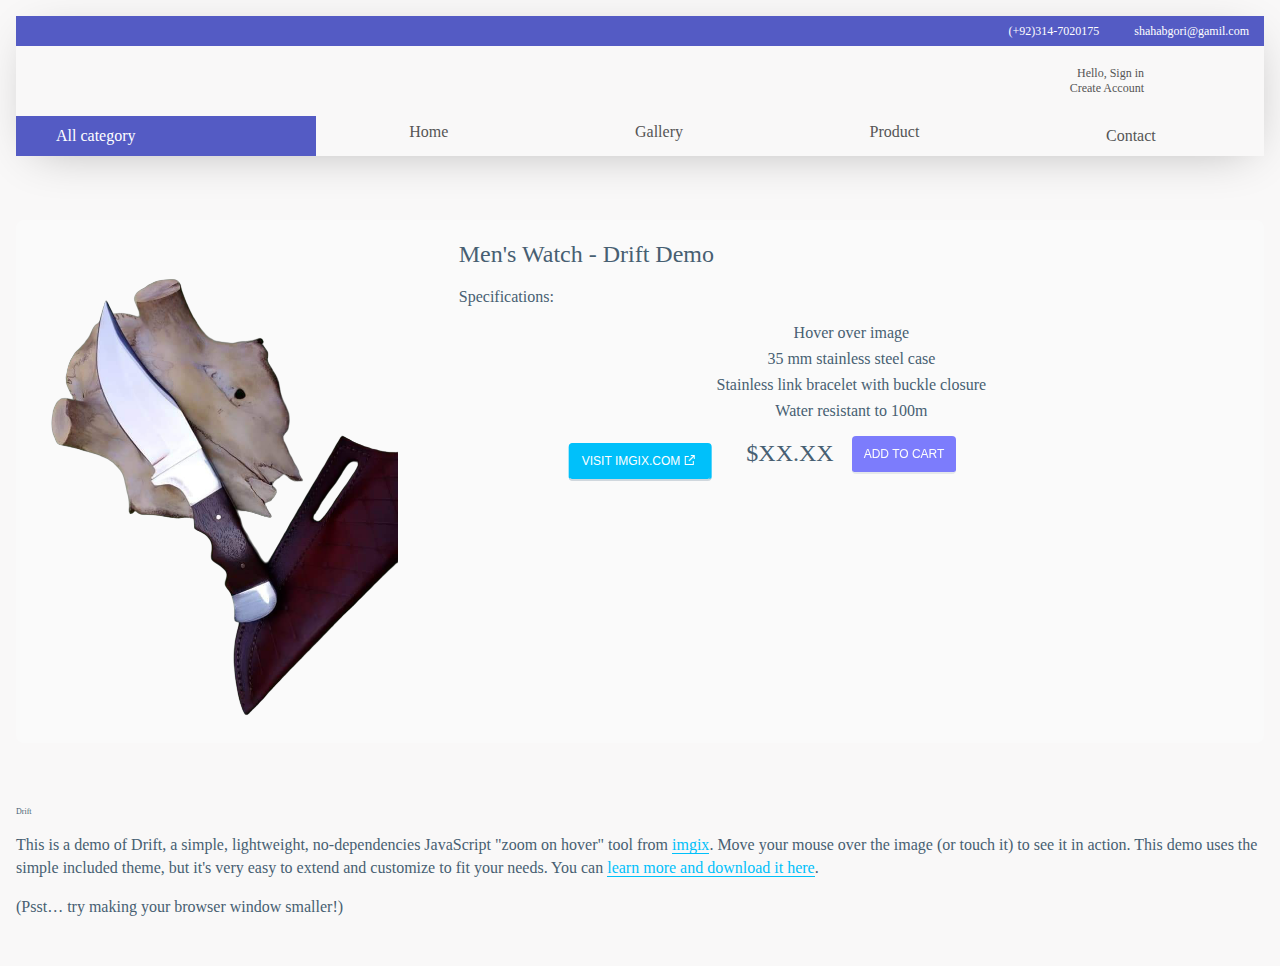
<file: Add to cart 4.html>
<!DOCTYPE html>
<html lang="en" >
<head>
  <meta charset="UTF-8">
  <title>CodePen - Drift: Zoom on Hover Demo</title>
  <link rel="stylesheet" href="Add style.css">
  <meta name="viewport" content="width=device-width, initial-scale=1, maximum-scale=1">
<meta http-equiv="Accept-CH" content="DPR, Width, Viewport-Width"><link rel='stylesheet' href='https://s3-us-west-2.amazonaws.com/s.cdpn.io/164071/drift-basic.css'><link rel="stylesheet" href="./style.css">

</head>
<body>




    <header>
        <!-- contact content -->
        <div class="header-content-top">
          <div class="content">
            <span><i class="fas fa-phone-square-alt"></i> (+92)314-7020175</span>
            <span><i class="fas fa-envelope-square"></i>shahabgori@gamil.com</span>
          </div>
        </div>
        <!-- / contact content -->
        <div class="container">
          <!-- logo -->
          <strong class="logo"><i class="fas fa-heart"></i></strong>
          <!-- open nav mobile -->
          <nav class="nav-content">
            <!-- nav -->
            <ul class="nav-content-list">
              <li class="nav-content-item account-login">
                <label class="open-menu-login-account" for="open-menu-login-account">
      
                  <input class="input-menu" id="open-menu-login-account" type="checkbox" name="menu" />
      
                  <i class="fas fa-user-circle"></i><span class="login-text">Hello, Sign in <strong>Create
                      Account</strong></span> <span class="item-arrow"></span>
      
                  <!-- submenu -->
                  
            </li>
            <li class="nav-content-item"><a class="nav-content-link" href="https://www.cupcom.com.br/"><i
                  class="fas fa-heart"></i></a></li>
            <li class="nav-content-item"><a class="nav-content-link" href="https://www.cupcom.com.br/"><i
                  class="fas fa-shopping-cart"></i></a></li>
            <!-- call to action -->
            </ul>
          </nav>
        </div>
        <!-- nav navigation commerce -->
        <div class="nav-container">
          <nav class="all-category-nav">
            <label class="open-menu-all" for="open-menu-all">
              <input class="input-menu-all" id="open-menu-all" type="checkbox" name="menu-open" />
              <span class="all-navigator"><i class="fas fa-bars"></i> <span>All category</span> <i
                  class="fas fa-angle-down"></i>
                <i class="fas fa-angle-up"></i>
              </span>
      
              <ul class="all-category-list">
                <li class="all-category-list-item"><a href="#"
                    class="all-category-list-link">Home<i class="fas fa-angle-right"></i></a>
           
                </li>
                <li class="all-category-list-item"><a href="Gallery.html"
                    class="all-category-list-link">Gallery <i class="fas fa-angle-right"></i></a></li>
                <li class="all-category-list-item"><a href="product.html"
                    class="all-category-list-link">Products<i class="fas fa-angle-right"></i></a></li>
                <li class="all-category-list-item"><a href="contact.html"
                    class="all-category-list-link">Contact<i class="fas fa-angle-right"></i></a></li>
      
      
              </ul>
            </label>
      
          </nav>
          <nav class="featured-category">
            <ul class="nav-row">
              <li class="nav-row-list"><a href="index.html" class="nav-row-list-link">Home</a></li>
              <li class="nav-row-list"><a href="Gallery.html" class="nav-row-list-link">Gallery</a></li>
              <li class="nav-row-list"><a href="product.html" class="nav-row-list-link">Product</a></li>
              <li class="nav-row-list"><a href="contact.html" class="nav-row-list-link">Contact</a></li>
              
            </ul>
          </nav>
        </div>
      </header>
<!-- partial:index.partial.html -->
<section class="content">
  <article class="demo-area">
  <img class="demo-trigger" src="box/PhotoRoom-20220510_071451.png">
  <div class="detail">
   <section>
      <h3>Men's Watch - Drift Demo</h3>
      <p>Specifications:</p>
      <ul>
        <li>Hover over image</li>
        <li>35 mm stainless steel case</li>
        <li>Stainless link bracelet with buckle closure</li>
        <li>Water resistant to 100m</li>
      </ul>
      <h4>$XX.XX <button style="background-color: blue; "><a style="color: white;" href="Whatsapp.html">Add to Cart</button></a></h4>
    </section>
  </div>
  </article>
</section>
<section class="content">
  <article>
     <h1>Drift</h1>
    <p>This is a demo of Drift, a simple, lightweight, no-dependencies JavaScript "zoom on hover" tool from <a href="https://imgix.com">imgix</a>. Move your mouse over the image (or touch it) to see it in action. This demo uses the simple included theme, but it's very easy to extend and customize to fit your needs. You can <a href="https://github.com/imgix/drift">learn more and download it here</a>.</p>
          <p class="responsive-hint">(Psst…&nbsp;try making your browser window smaller!)</p>
     <div class="button-group">
       <a href="https://github.com/imgix/luminous" class="button" target="_blank">View on github</a>
       <a href="https://imgix.com" target="_blank" class="button">Visit imgix.com</a>
    </div>
  </article>





 
<!-- partial -->
  <script src='https://s3-us-west-2.amazonaws.com/s.cdpn.io/164071/Drift.min.js'></script><script  src="./script.js"></script>

</body>
</html>
</file>
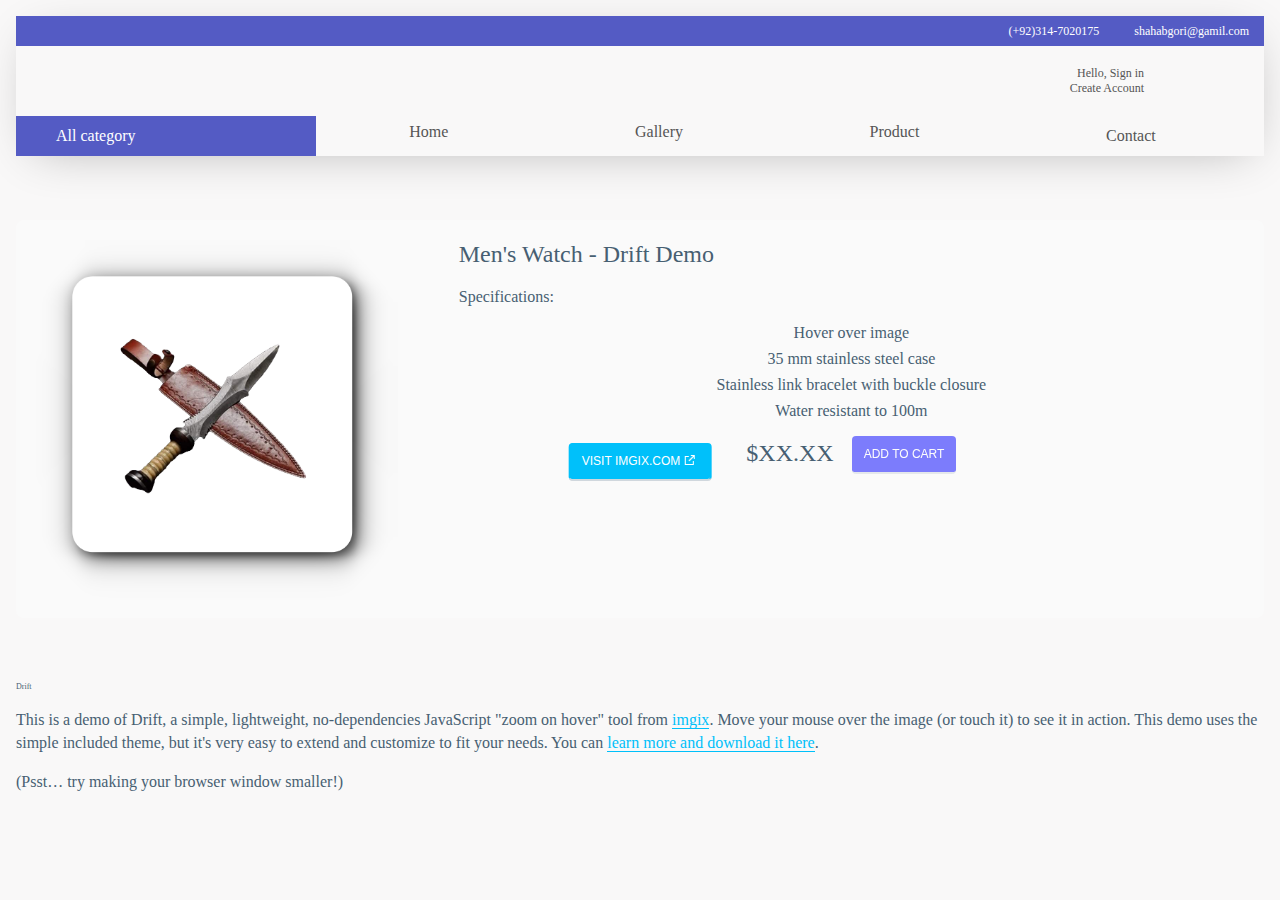
<file: Add to cart 5.html>
<!DOCTYPE html>
<html lang="en" >
<head>
  <meta charset="UTF-8">
  <title>CodePen - Drift: Zoom on Hover Demo</title>
  <link rel="stylesheet" href="Add style.css">
  <meta name="viewport" content="width=device-width, initial-scale=1, maximum-scale=1">
<meta http-equiv="Accept-CH" content="DPR, Width, Viewport-Width"><link rel='stylesheet' href='https://s3-us-west-2.amazonaws.com/s.cdpn.io/164071/drift-basic.css'><link rel="stylesheet" href="./style.css">

</head>
<body>




    <header>
        <!-- contact content -->
        <div class="header-content-top">
          <div class="content">
            <span><i class="fas fa-phone-square-alt"></i> (+92)314-7020175</span>
            <span><i class="fas fa-envelope-square"></i>shahabgori@gamil.com</span>
          </div>
        </div>
        <!-- / contact content -->
        <div class="container">
          <!-- logo -->
          <strong class="logo"><i class="fas fa-heart"></i></strong>
          <!-- open nav mobile -->
          <nav class="nav-content">
            <!-- nav -->
            <ul class="nav-content-list">
              <li class="nav-content-item account-login">
                <label class="open-menu-login-account" for="open-menu-login-account">
      
                  <input class="input-menu" id="open-menu-login-account" type="checkbox" name="menu" />
      
                  <i class="fas fa-user-circle"></i><span class="login-text">Hello, Sign in <strong>Create
                      Account</strong></span> <span class="item-arrow"></span>
      
                  <!-- submenu -->
                  
            </li>
            <li class="nav-content-item"><a class="nav-content-link" href="https://www.cupcom.com.br/"><i
                  class="fas fa-heart"></i></a></li>
            <li class="nav-content-item"><a class="nav-content-link" href="https://www.cupcom.com.br/"><i
                  class="fas fa-shopping-cart"></i></a></li>
            <!-- call to action -->
            </ul>
          </nav>
        </div>
        <!-- nav navigation commerce -->
        <div class="nav-container">
          <nav class="all-category-nav">
            <label class="open-menu-all" for="open-menu-all">
              <input class="input-menu-all" id="open-menu-all" type="checkbox" name="menu-open" />
              <span class="all-navigator"><i class="fas fa-bars"></i> <span>All category</span> <i
                  class="fas fa-angle-down"></i>
                <i class="fas fa-angle-up"></i>
              </span>
      
              <ul class="all-category-list">
                <li class="all-category-list-item"><a href="#"
                    class="all-category-list-link">Home<i class="fas fa-angle-right"></i></a>
           
                </li>
                <li class="all-category-list-item"><a href="Gallery.html"
                    class="all-category-list-link">Gallery <i class="fas fa-angle-right"></i></a></li>
                <li class="all-category-list-item"><a href="product.html"
                    class="all-category-list-link">Products<i class="fas fa-angle-right"></i></a></li>
                <li class="all-category-list-item"><a href="contact.html"
                    class="all-category-list-link">Contact<i class="fas fa-angle-right"></i></a></li>
      
      
              </ul>
            </label>
      
          </nav>
          <nav class="featured-category">
            <ul class="nav-row">
              <li class="nav-row-list"><a href="index.html" class="nav-row-list-link">Home</a></li>
              <li class="nav-row-list"><a href="Gallery.html" class="nav-row-list-link">Gallery</a></li>
              <li class="nav-row-list"><a href="product.html" class="nav-row-list-link">Product</a></li>
              <li class="nav-row-list"><a href="contact.html" class="nav-row-list-link">Contact</a></li>
              
            </ul>
          </nav>
        </div>
      </header>
<!-- partial:index.partial.html -->
<section class="content">
  <article class="demo-area">
  <img class="demo-trigger" src="box/PhotoRoom-20220510_071631.png">
  <div class="detail">
   <section>
      <h3>Men's Watch - Drift Demo</h3>
      <p>Specifications:</p>
      <ul>
        <li>Hover over image</li>
        <li>35 mm stainless steel case</li>
        <li>Stainless link bracelet with buckle closure</li>
        <li>Water resistant to 100m</li>
      </ul>
      <h4>$XX.XX <button style="background-color: blue; "><a style="color: white;" href="Whatsapp.html">Add to Cart</button></a></h4>
    </section>
  </div>
  </article>
</section>
<section class="content">
  <article>
     <h1>Drift</h1>
    <p>This is a demo of Drift, a simple, lightweight, no-dependencies JavaScript "zoom on hover" tool from <a href="https://imgix.com">imgix</a>. Move your mouse over the image (or touch it) to see it in action. This demo uses the simple included theme, but it's very easy to extend and customize to fit your needs. You can <a href="https://github.com/imgix/drift">learn more and download it here</a>.</p>
          <p class="responsive-hint">(Psst…&nbsp;try making your browser window smaller!)</p>
     <div class="button-group">
       <a href="https://github.com/imgix/luminous" class="button" target="_blank">View on github</a>
       <a href="https://imgix.com" target="_blank" class="button">Visit imgix.com</a>
    </div>
  </article>





 
<!-- partial -->
  <script src='https://s3-us-west-2.amazonaws.com/s.cdpn.io/164071/Drift.min.js'></script><script  src="./script.js"></script>

</body>
</html>
</file>
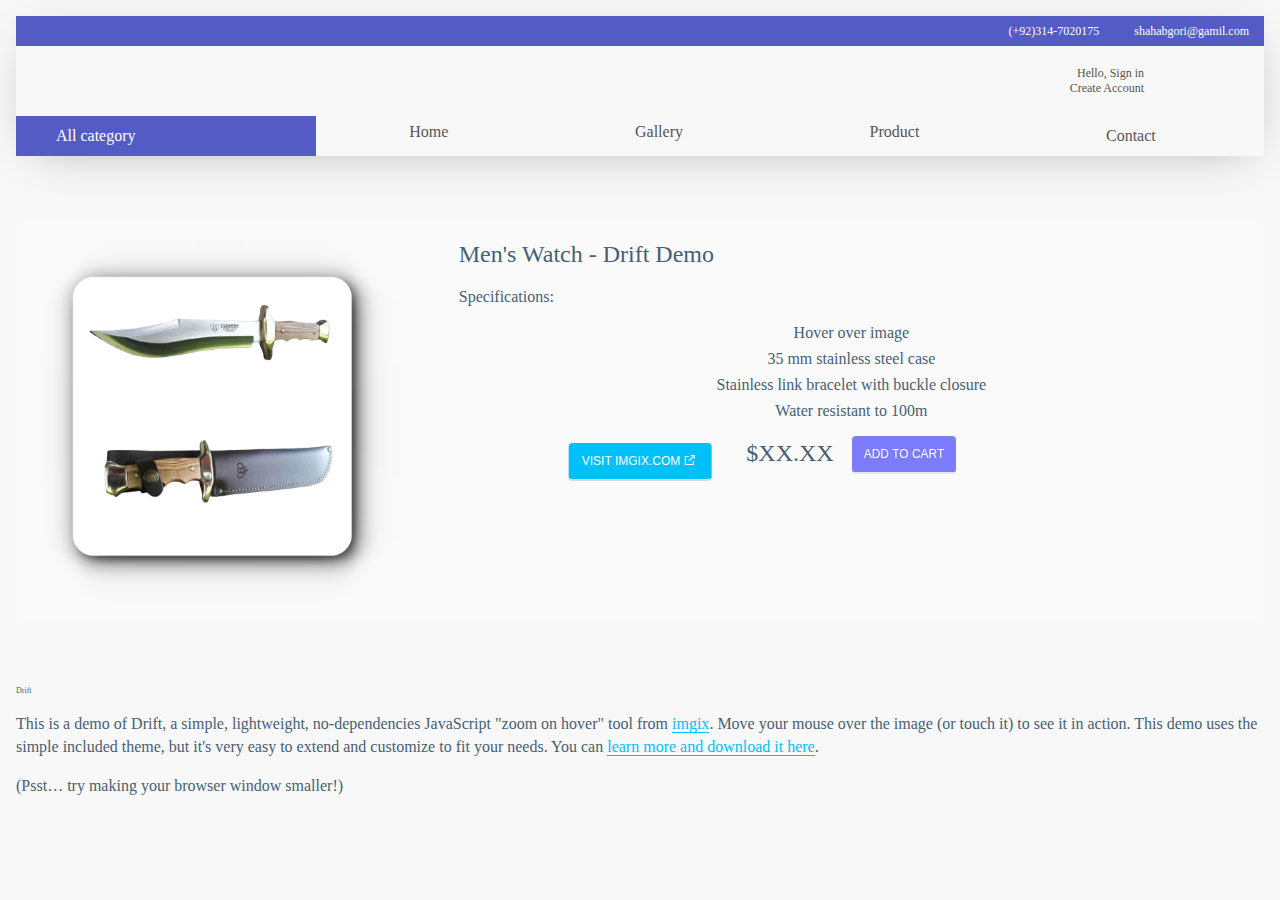
<file: Add to cart 6.html>
<!DOCTYPE html>
<html lang="en" >
<head>
  <meta charset="UTF-8">
  <title>CodePen - Drift: Zoom on Hover Demo</title>
  <link rel="stylesheet" href="Add style.css">
  <meta name="viewport" content="width=device-width, initial-scale=1, maximum-scale=1">
<meta http-equiv="Accept-CH" content="DPR, Width, Viewport-Width"><link rel='stylesheet' href='https://s3-us-west-2.amazonaws.com/s.cdpn.io/164071/drift-basic.css'><link rel="stylesheet" href="./style.css">

</head>
<body>




    <header>
        <!-- contact content -->
        <div class="header-content-top">
          <div class="content">
            <span><i class="fas fa-phone-square-alt"></i> (+92)314-7020175</span>
            <span><i class="fas fa-envelope-square"></i>shahabgori@gamil.com</span>
          </div>
        </div>
        <!-- / contact content -->
        <div class="container">
          <!-- logo -->
          <strong class="logo"><i class="fas fa-heart"></i></strong>
          <!-- open nav mobile -->
          <nav class="nav-content">
            <!-- nav -->
            <ul class="nav-content-list">
              <li class="nav-content-item account-login">
                <label class="open-menu-login-account" for="open-menu-login-account">
      
                  <input class="input-menu" id="open-menu-login-account" type="checkbox" name="menu" />
      
                  <i class="fas fa-user-circle"></i><span class="login-text">Hello, Sign in <strong>Create
                      Account</strong></span> <span class="item-arrow"></span>
      
                  <!-- submenu -->
                  
            </li>
            <li class="nav-content-item"><a class="nav-content-link" href="https://www.cupcom.com.br/"><i
                  class="fas fa-heart"></i></a></li>
            <li class="nav-content-item"><a class="nav-content-link" href="https://www.cupcom.com.br/"><i
                  class="fas fa-shopping-cart"></i></a></li>
            <!-- call to action -->
            </ul>
          </nav>
        </div>
        <!-- nav navigation commerce -->
        <div class="nav-container">
          <nav class="all-category-nav">
            <label class="open-menu-all" for="open-menu-all">
              <input class="input-menu-all" id="open-menu-all" type="checkbox" name="menu-open" />
              <span class="all-navigator"><i class="fas fa-bars"></i> <span>All category</span> <i
                  class="fas fa-angle-down"></i>
                <i class="fas fa-angle-up"></i>
              </span>
      
              <ul class="all-category-list">
                <li class="all-category-list-item"><a href="#"
                    class="all-category-list-link">Home<i class="fas fa-angle-right"></i></a>
           
                </li>
                <li class="all-category-list-item"><a href="Gallery.html"
                    class="all-category-list-link">Gallery <i class="fas fa-angle-right"></i></a></li>
                <li class="all-category-list-item"><a href="product.html"
                    class="all-category-list-link">Products<i class="fas fa-angle-right"></i></a></li>
                <li class="all-category-list-item"><a href="contact.html"
                    class="all-category-list-link">Contact<i class="fas fa-angle-right"></i></a></li>
      
      
              </ul>
            </label>
      
          </nav>
          <nav class="featured-category">
            <ul class="nav-row">
              <li class="nav-row-list"><a href="index.html" class="nav-row-list-link">Home</a></li>
              <li class="nav-row-list"><a href="Gallery.html" class="nav-row-list-link">Gallery</a></li>
              <li class="nav-row-list"><a href="product.html" class="nav-row-list-link">Product</a></li>
              <li class="nav-row-list"><a href="contact.html" class="nav-row-list-link">Contact</a></li>
              
            </ul>
          </nav>
        </div>
      </header>
<!-- partial:index.partial.html -->
<section class="content">
  <article class="demo-area">
  <img class="demo-trigger" src="box/PhotoRoom-20220510_072031.png">
  <div class="detail">
   <section>
      <h3>Men's Watch - Drift Demo</h3>
      <p>Specifications:</p>
      <ul>
        <li>Hover over image</li>
        <li>35 mm stainless steel case</li>
        <li>Stainless link bracelet with buckle closure</li>
        <li>Water resistant to 100m</li>
      </ul>
      <h4>$XX.XX <button style="background-color: blue; "><a style="color: white;" href="Whatsapp.html">Add to Cart</button></a></h4>
    </section>
  </div>
  </article>
</section>
<section class="content">
  <article>
     <h1>Drift</h1>
    <p>This is a demo of Drift, a simple, lightweight, no-dependencies JavaScript "zoom on hover" tool from <a href="https://imgix.com">imgix</a>. Move your mouse over the image (or touch it) to see it in action. This demo uses the simple included theme, but it's very easy to extend and customize to fit your needs. You can <a href="https://github.com/imgix/drift">learn more and download it here</a>.</p>
          <p class="responsive-hint">(Psst…&nbsp;try making your browser window smaller!)</p>
     <div class="button-group">
       <a href="https://github.com/imgix/luminous" class="button" target="_blank">View on github</a>
       <a href="https://imgix.com" target="_blank" class="button">Visit imgix.com</a>
    </div>
  </article>





 
<!-- partial -->
  <script src='https://s3-us-west-2.amazonaws.com/s.cdpn.io/164071/Drift.min.js'></script><script  src="./script.js"></script>

</body>
</html>
</file>
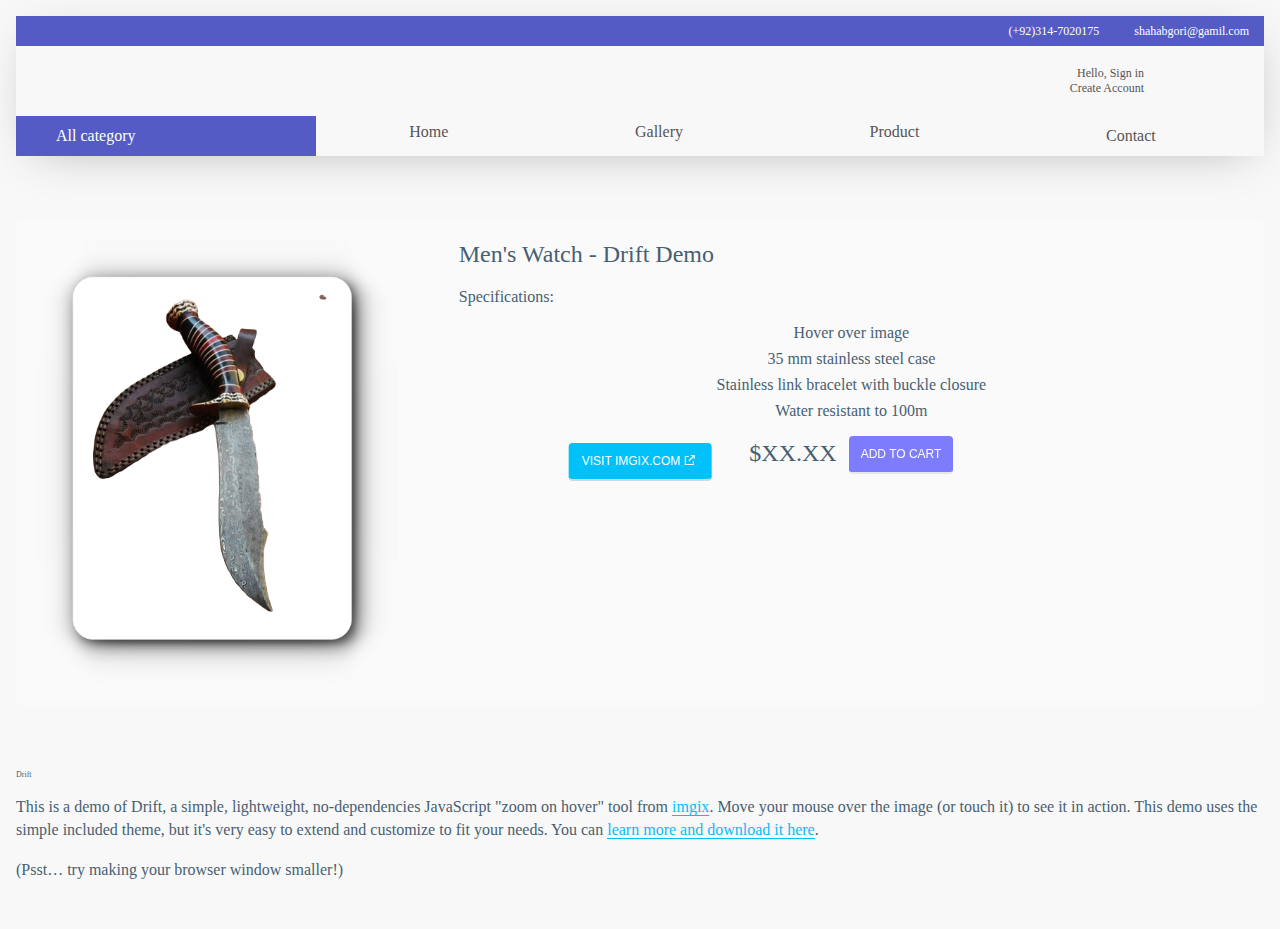
<file: Add to cart 7.html>
<!DOCTYPE html>
<html lang="en" >
<head>
  <meta charset="UTF-8">
  <title>CodePen - Drift: Zoom on Hover Demo</title>
  <link rel="stylesheet" href="Add style.css">
  <meta name="viewport" content="width=device-width, initial-scale=1, maximum-scale=1">
<meta http-equiv="Accept-CH" content="DPR, Width, Viewport-Width"><link rel='stylesheet' href='https://s3-us-west-2.amazonaws.com/s.cdpn.io/164071/drift-basic.css'><link rel="stylesheet" href="./style.css">

</head>
<body>




    <header>
        <!-- contact content -->
        <div class="header-content-top">
          <div class="content">
            <span><i class="fas fa-phone-square-alt"></i> (+92)314-7020175</span>
            <span><i class="fas fa-envelope-square"></i>shahabgori@gamil.com</span>
          </div>
        </div>
        <!-- / contact content -->
        <div class="container">
          <!-- logo -->
          <strong class="logo"><i class="fas fa-heart"></i></strong>
          <!-- open nav mobile -->
          <nav class="nav-content">
            <!-- nav -->
            <ul class="nav-content-list">
              <li class="nav-content-item account-login">
                <label class="open-menu-login-account" for="open-menu-login-account">
      
                  <input class="input-menu" id="open-menu-login-account" type="checkbox" name="menu" />
      
                  <i class="fas fa-user-circle"></i><span class="login-text">Hello, Sign in <strong>Create
                      Account</strong></span> <span class="item-arrow"></span>
      
                  <!-- submenu -->
                  
            </li>
            <li class="nav-content-item"><a class="nav-content-link" href="https://www.cupcom.com.br/"><i
                  class="fas fa-heart"></i></a></li>
            <li class="nav-content-item"><a class="nav-content-link" href="https://www.cupcom.com.br/"><i
                  class="fas fa-shopping-cart"></i></a></li>
            <!-- call to action -->
            </ul>
          </nav>
        </div>
        <!-- nav navigation commerce -->
        <div class="nav-container">
          <nav class="all-category-nav">
            <label class="open-menu-all" for="open-menu-all">
              <input class="input-menu-all" id="open-menu-all" type="checkbox" name="menu-open" />
              <span class="all-navigator"><i class="fas fa-bars"></i> <span>All category</span> <i
                  class="fas fa-angle-down"></i>
                <i class="fas fa-angle-up"></i>
              </span>
      
              <ul class="all-category-list">
                <li class="all-category-list-item"><a href="#"
                    class="all-category-list-link">Home<i class="fas fa-angle-right"></i></a>
           
                </li>
                <li class="all-category-list-item"><a href="Gallery.html"
                    class="all-category-list-link">Gallery <i class="fas fa-angle-right"></i></a></li>
                <li class="all-category-list-item"><a href="product.html"
                    class="all-category-list-link">Products<i class="fas fa-angle-right"></i></a></li>
                <li class="all-category-list-item"><a href="contact.html"
                    class="all-category-list-link">Contact<i class="fas fa-angle-right"></i></a></li>
      
      
              </ul>
            </label>
      
          </nav>
          <nav class="featured-category">
            <ul class="nav-row">
              <li class="nav-row-list"><a href="index.html" class="nav-row-list-link">Home</a></li>
              <li class="nav-row-list"><a href="Gallery.html" class="nav-row-list-link">Gallery</a></li>
              <li class="nav-row-list"><a href="product.html" class="nav-row-list-link">Product</a></li>
              <li class="nav-row-list"><a href="contact.html" class="nav-row-list-link">Contact</a></li>
              
            </ul>
          </nav>
        </div>
      </header>
<!-- partial:index.partial.html -->
<section class="content">
  <article class="demo-area">
  <img class="demo-trigger" src="box/PhotoRoom-20220510_071350.png">
  <div class="detail">
   <section>
      <h3>Men's Watch - Drift Demo</h3>
      <p>Specifications:</p>
      <ul>
        <li>Hover over image</li>
        <li>35 mm stainless steel case</li>
        <li>Stainless link bracelet with buckle closure</li>
        <li>Water resistant to 100m</li>
      </ul>
      <h4>$XX.XX<button style="background-color: blue; "><a style="color: white;" href="Whatsapp.html">Add to Cart</button></a></h4>
    </section>
  </div>
  </article>
</section>
<section class="content">
  <article>
     <h1>Drift</h1>
    <p>This is a demo of Drift, a simple, lightweight, no-dependencies JavaScript "zoom on hover" tool from <a href="https://imgix.com">imgix</a>. Move your mouse over the image (or touch it) to see it in action. This demo uses the simple included theme, but it's very easy to extend and customize to fit your needs. You can <a href="https://github.com/imgix/drift">learn more and download it here</a>.</p>
          <p class="responsive-hint">(Psst…&nbsp;try making your browser window smaller!)</p>
     <div class="button-group">
       <a href="https://github.com/imgix/luminous" class="button" target="_blank">View on github</a>
       <a href="https://imgix.com" target="_blank" class="button">Visit imgix.com</a>
    </div>
  </article>





 
<!-- partial -->
  <script src='https://s3-us-west-2.amazonaws.com/s.cdpn.io/164071/Drift.min.js'></script><script  src="./script.js"></script>

</body>
</html>
</file>
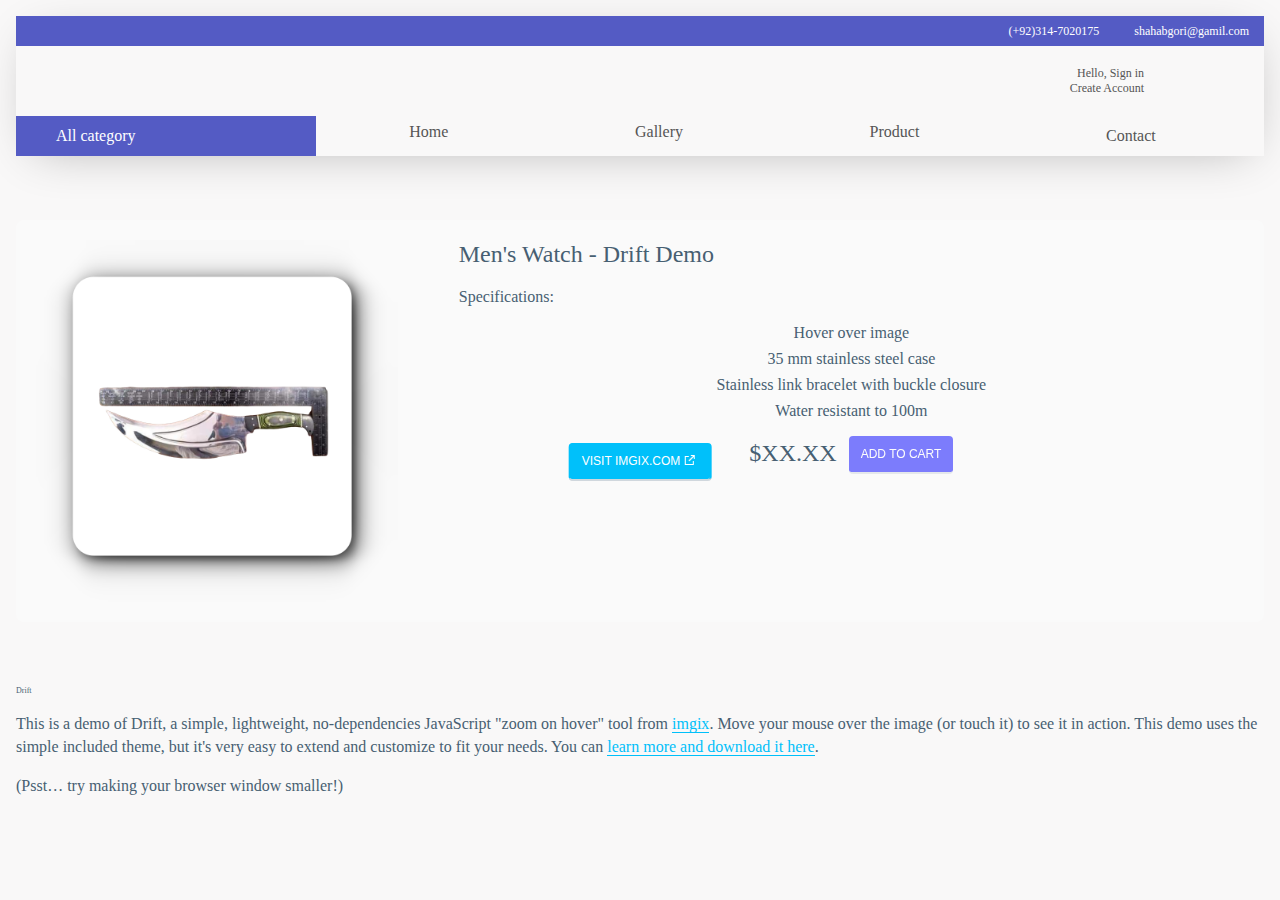
<file: Add to cart 8.html>
<!DOCTYPE html>
<html lang="en" >
<head>
  <meta charset="UTF-8">
  <title>CodePen - Drift: Zoom on Hover Demo</title>
  <link rel="stylesheet" href="Add style.css">
  <meta name="viewport" content="width=device-width, initial-scale=1, maximum-scale=1">
<meta http-equiv="Accept-CH" content="DPR, Width, Viewport-Width"><link rel='stylesheet' href='https://s3-us-west-2.amazonaws.com/s.cdpn.io/164071/drift-basic.css'><link rel="stylesheet" href="./style.css">

</head>
<body>




    <header>
        <!-- contact content -->
        <div class="header-content-top">
          <div class="content">
            <span><i class="fas fa-phone-square-alt"></i> (+92)314-7020175</span>
            <span><i class="fas fa-envelope-square"></i>shahabgori@gamil.com</span>
          </div>
        </div>
        <!-- / contact content -->
        <div class="container">
          <!-- logo -->
          <strong class="logo"><i class="fas fa-heart"></i></strong>
          <!-- open nav mobile -->
          <nav class="nav-content">
            <!-- nav -->
            <ul class="nav-content-list">
              <li class="nav-content-item account-login">
                <label class="open-menu-login-account" for="open-menu-login-account">
      
                  <input class="input-menu" id="open-menu-login-account" type="checkbox" name="menu" />
      
                  <i class="fas fa-user-circle"></i><span class="login-text">Hello, Sign in <strong>Create
                      Account</strong></span> <span class="item-arrow"></span>
      
                  <!-- submenu -->
                  
            </li>
            <li class="nav-content-item"><a class="nav-content-link" href="https://www.cupcom.com.br/"><i
                  class="fas fa-heart"></i></a></li>
            <li class="nav-content-item"><a class="nav-content-link" href="https://www.cupcom.com.br/"><i
                  class="fas fa-shopping-cart"></i></a></li>
            <!-- call to action -->
            </ul>
          </nav>
        </div>
        <!-- nav navigation commerce -->
        <div class="nav-container">
          <nav class="all-category-nav">
            <label class="open-menu-all" for="open-menu-all">
              <input class="input-menu-all" id="open-menu-all" type="checkbox" name="menu-open" />
              <span class="all-navigator"><i class="fas fa-bars"></i> <span>All category</span> <i
                  class="fas fa-angle-down"></i>
                <i class="fas fa-angle-up"></i>
              </span>
      
              <ul class="all-category-list">
                <li class="all-category-list-item"><a href="#"
                    class="all-category-list-link">Home<i class="fas fa-angle-right"></i></a>
           
                </li>
                <li class="all-category-list-item"><a href="Gallery.html"
                    class="all-category-list-link">Gallery <i class="fas fa-angle-right"></i></a></li>
                <li class="all-category-list-item"><a href="product.html"
                    class="all-category-list-link">Products<i class="fas fa-angle-right"></i></a></li>
                <li class="all-category-list-item"><a href="contact.html"
                    class="all-category-list-link">Contact<i class="fas fa-angle-right"></i></a></li>
      
      
              </ul>
            </label>
      
          </nav>
          <nav class="featured-category">
            <ul class="nav-row">
              <li class="nav-row-list"><a href="index.html" class="nav-row-list-link">Home</a></li>
              <li class="nav-row-list"><a href="Gallery.html" class="nav-row-list-link">Gallery</a></li>
              <li class="nav-row-list"><a href="product.html" class="nav-row-list-link">Product</a></li>
              <li class="nav-row-list"><a href="contact.html" class="nav-row-list-link">Contact</a></li>
              
            </ul>
          </nav>
        </div>
      </header>
<!-- partial:index.partial.html -->
<section class="content">
  <article class="demo-area">
  <img class="demo-trigger" src="box/PhotoRoom-20220510_072240.png">
  <div class="detail">
   <section>
      <h3>Men's Watch - Drift Demo</h3>
      <p>Specifications:</p>
      <ul>
        <li>Hover over image</li>
        <li>35 mm stainless steel case</li>
        <li>Stainless link bracelet with buckle closure</li>
        <li>Water resistant to 100m</li>
      </ul>
      <h4>$XX.XX<button style="background-color: blue; "><a style="color: white;" href="Whatsapp.html">Add to Cart</button></a></h4>
    </section>
  </div>
  </article>
</section>
<section class="content">
  <article>
     <h1>Drift</h1>
    <p>This is a demo of Drift, a simple, lightweight, no-dependencies JavaScript "zoom on hover" tool from <a href="https://imgix.com">imgix</a>. Move your mouse over the image (or touch it) to see it in action. This demo uses the simple included theme, but it's very easy to extend and customize to fit your needs. You can <a href="https://github.com/imgix/drift">learn more and download it here</a>.</p>
          <p class="responsive-hint">(Psst…&nbsp;try making your browser window smaller!)</p>
     <div class="button-group">
       <a href="https://github.com/imgix/luminous" class="button" target="_blank">View on github</a>
       <a href="https://imgix.com" target="_blank" class="button">Visit imgix.com</a>
    </div>
  </article>





 
<!-- partial -->
  <script src='https://s3-us-west-2.amazonaws.com/s.cdpn.io/164071/Drift.min.js'></script><script  src="./script.js"></script>

</body>
</html>
</file>
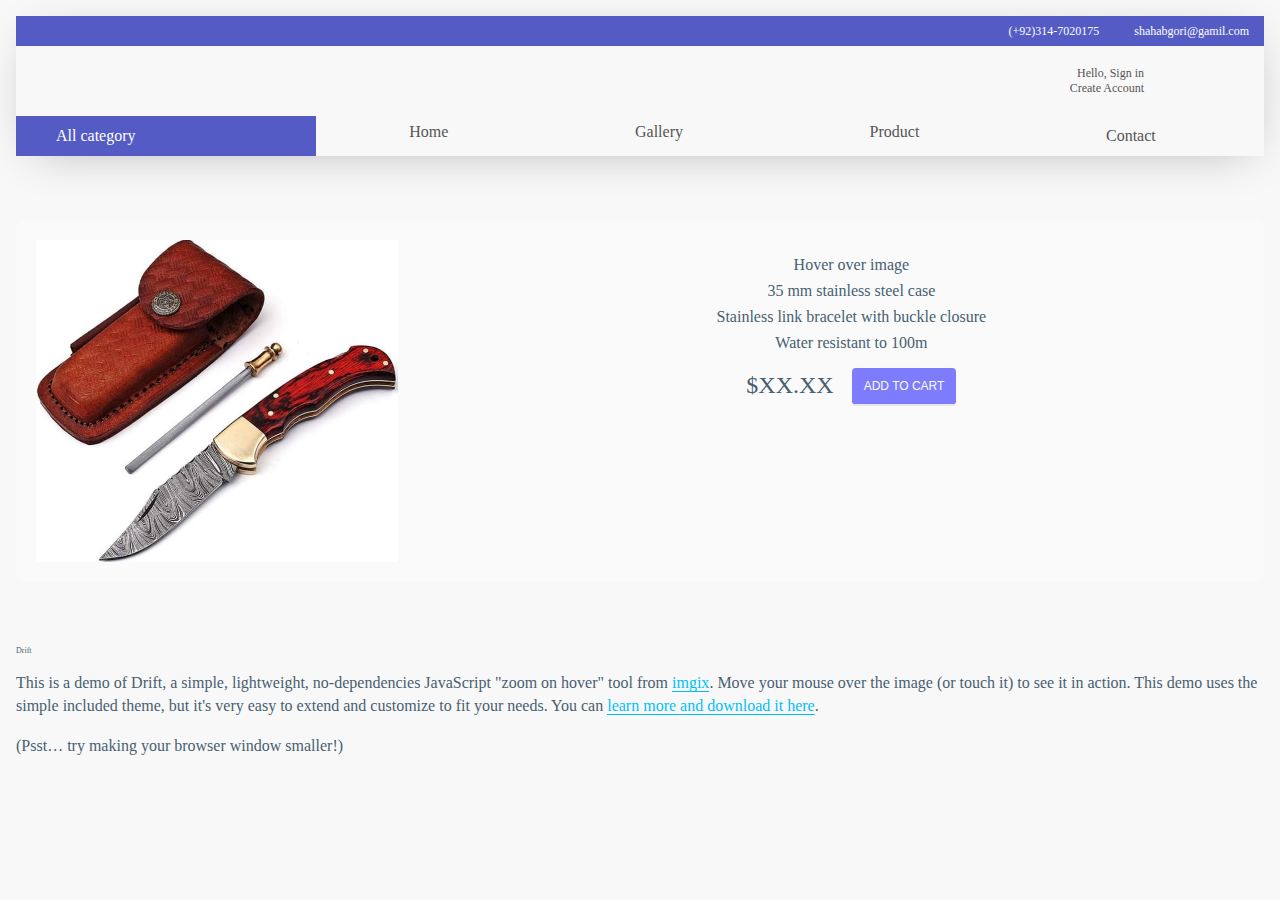
<file: Add To Cart.html>
<!DOCTYPE html>
<html lang="en" >
<head>
  <meta charset="UTF-8">
  <title>CodePen - Drift: Zoom on Hover Demo</title>
  <link rel="stylesheet" href="Add style.css">
  <meta name="viewport" content="width=device-width, initial-scale=1, maximum-scale=1">
<meta http-equiv="Accept-CH" content="DPR, Width, Viewport-Width"><link rel='stylesheet' href='https://s3-us-west-2.amazonaws.com/s.cdpn.io/164071/drift-basic.css'><link rel="stylesheet" href="./style.css">

</head>
<body>




    <header>
        <!-- contact content -->
        <div class="header-content-top">
          <div class="content">
            <span><i class="fas fa-phone-square-alt"></i> (+92)314-7020175</span>
            <span><i class="fas fa-envelope-square"></i>shahabgori@gamil.com</span>
          </div>
        </div>
        <!-- / contact content -->
        <div class="container">
          <!-- logo -->
          <strong class="logo"><i class="fas fa-heart"></i></strong>
          <!-- open nav mobile -->
          <nav class="nav-content">
            <!-- nav -->
            <ul class="nav-content-list">
              <li class="nav-content-item account-login">
                <label class="open-menu-login-account" for="open-menu-login-account">
      
                  <input class="input-menu" id="open-menu-login-account" type="checkbox" name="menu" />
      
                  <i class="fas fa-user-circle"></i><span class="login-text">Hello, Sign in <strong>Create
                      Account</strong></span> <span class="item-arrow"></span>
      
                  <!-- submenu -->
                  
            </li>
            <li class="nav-content-item"><a class="nav-content-link" href="https://www.cupcom.com.br/"><i
                  class="fas fa-heart"></i></a></li>
            <li class="nav-content-item"><a class="nav-content-link" href="https://www.cupcom.com.br/"><i
                  class="fas fa-shopping-cart"></i></a></li>
            <!-- call to action -->
            </ul>
          </nav>
        </div>
        <!-- nav navigation commerce -->
        <div class="nav-container">
          <nav class="all-category-nav">
            <label class="open-menu-all" for="open-menu-all">
              <input class="input-menu-all" id="open-menu-all" type="checkbox" name="menu-open" />
              <span class="all-navigator"><i class="fas fa-bars"></i> <span>All category</span> <i
                  class="fas fa-angle-down"></i>
                <i class="fas fa-angle-up"></i>
              </span>
      
              <ul class="all-category-list">
                <li class="all-category-list-item"><a href="#"
                    class="all-category-list-link">Home<i class="fas fa-angle-right"></i></a>
           
                </li>
                <li class="all-category-list-item"><a href="Gallery.html"
                    class="all-category-list-link">Gallery <i class="fas fa-angle-right"></i></a></li>
                <li class="all-category-list-item"><a href="product.html"
                    class="all-category-list-link">Products<i class="fas fa-angle-right"></i></a></li>
                <li class="all-category-list-item"><a href="contact.html"
                    class="all-category-list-link">Contact<i class="fas fa-angle-right"></i></a></li>
      
      
              </ul>
            </label>
      
          </nav>
          <nav class="featured-category">
            <ul class="nav-row">
              <li class="nav-row-list"><a href="index.html" class="nav-row-list-link">Home</a></li>
              <li class="nav-row-list"><a href="Gallery.html" class="nav-row-list-link">Gallery</a></li>
              <li class="nav-row-list"><a href="product.html" class="nav-row-list-link">Product</a></li>
              <li class="nav-row-list"><a href="contact.html" class="nav-row-list-link">Contact</a></li>
              
            </ul>
          </nav>
        </div>
      </header>
<!-- partial:index.partial.html -->
<section class="content">
  <article class="demo-area">
  <img class="demo-trigger" src="img/FB_IMG_1649054877722.jpg">
  <div class="detail">
   <section>
     
      <ul>
        <li>Hover over image</li>
        <li>35 mm stainless steel case</li>
        <li>Stainless link bracelet with buckle closure</li>
        <li>Water resistant to 100m</li>
      </ul>
      <h4>$XX.XX <button style="background-color: blue; "><a style="color: white;" href="Whatsapp.html">Add to Cart</button></a></h4>
    </section>
  </div>
  </article>
</section>
<section class="content">
  <article>
     <h1>Drift</h1>
    <p>This is a demo of Drift, a simple, lightweight, no-dependencies JavaScript "zoom on hover" tool from <a href="https://imgix.com">imgix</a>. Move your mouse over the image (or touch it) to see it in action. This demo uses the simple included theme, but it's very easy to extend and customize to fit your needs. You can <a href="https://github.com/imgix/drift">learn more and download it here</a>.</p>
          <p class="responsive-hint">(Psst…&nbsp;try making your browser window smaller!)</p>

    </div>
  </article>





 
<!-- partial -->
  <script src='https://s3-us-west-2.amazonaws.com/s.cdpn.io/164071/Drift.min.js'></script><script  src="./script.js"></script>

</body>
</html>
</file>
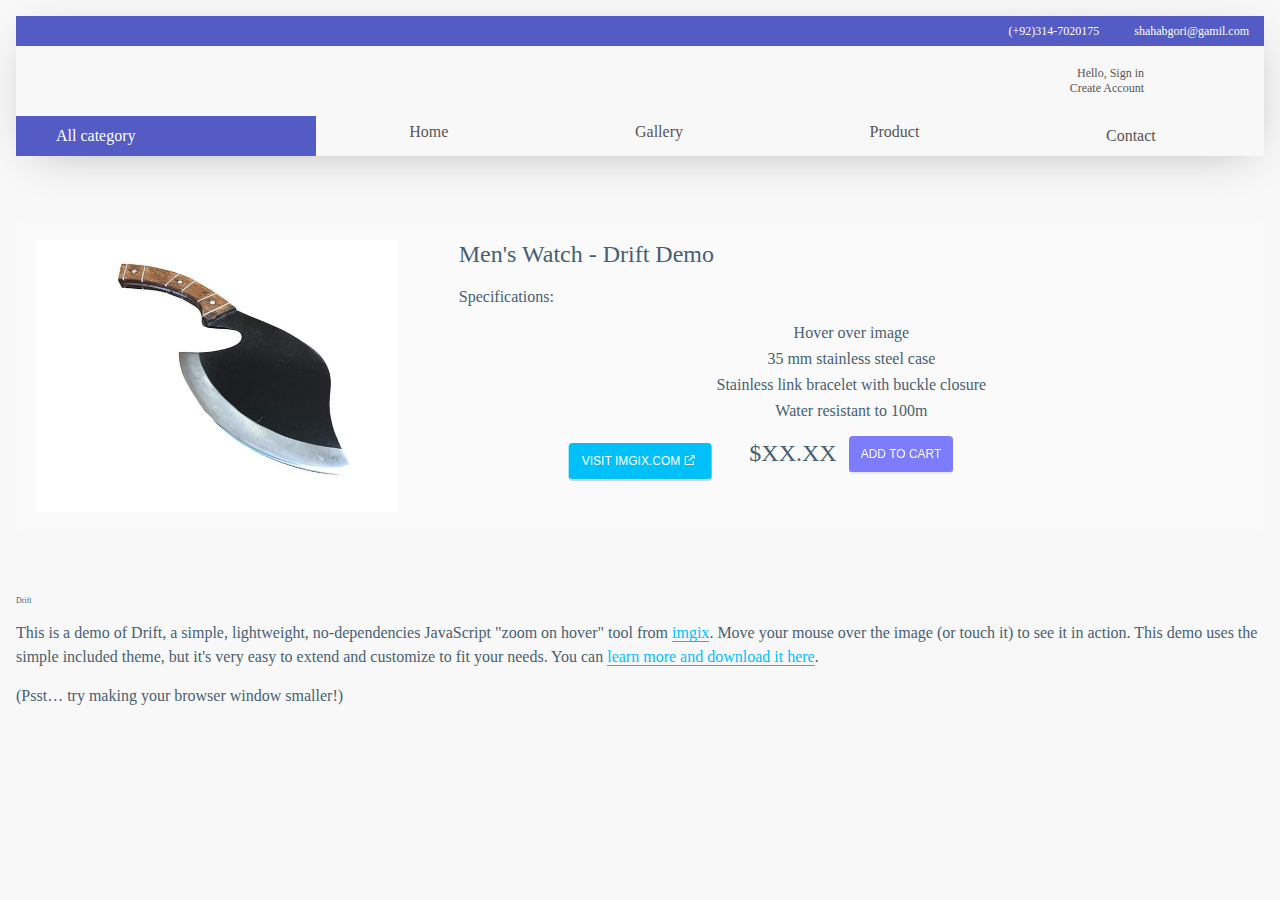
<file: Add to cart2.html>
<!DOCTYPE html>
<html lang="en" >
<head>
  <meta charset="UTF-8">
  <title>CodePen - Drift: Zoom on Hover Demo</title>
  <link rel="stylesheet" href="Add style.css">
  <meta name="viewport" content="width=device-width, initial-scale=1, maximum-scale=1">
<meta http-equiv="Accept-CH" content="DPR, Width, Viewport-Width"><link rel='stylesheet' href='https://s3-us-west-2.amazonaws.com/s.cdpn.io/164071/drift-basic.css'><link rel="stylesheet" href="./style.css">

</head>
<body>




    <header>
        <!-- contact content -->
        <div class="header-content-top">
          <div class="content">
            <span><i class="fas fa-phone-square-alt"></i> (+92)314-7020175</span>
            <span><i class="fas fa-envelope-square"></i>shahabgori@gamil.com</span>
          </div>
        </div>
        <!-- / contact content -->
        <div class="container">
          <!-- logo -->
          <strong class="logo"><i class="fas fa-heart"></i></strong>
          <!-- open nav mobile -->
          <nav class="nav-content">
            <!-- nav -->
            <ul class="nav-content-list">
              <li class="nav-content-item account-login">
                <label class="open-menu-login-account" for="open-menu-login-account">
      
                  <input class="input-menu" id="open-menu-login-account" type="checkbox" name="menu" />
      
                  <i class="fas fa-user-circle"></i><span class="login-text">Hello, Sign in <strong>Create
                      Account</strong></span> <span class="item-arrow"></span>
      
                  <!-- submenu -->
                  
            </li>
            <li class="nav-content-item"><a class="nav-content-link" href="https://www.cupcom.com.br/"><i
                  class="fas fa-heart"></i></a></li>
            <li class="nav-content-item"><a class="nav-content-link" href="https://www.cupcom.com.br/"><i
                  class="fas fa-shopping-cart"></i></a></li>
            <!-- call to action -->
            </ul>
          </nav>
        </div>
        <!-- nav navigation commerce -->
        <div class="nav-container">
          <nav class="all-category-nav">
            <label class="open-menu-all" for="open-menu-all">
              <input class="input-menu-all" id="open-menu-all" type="checkbox" name="menu-open" />
              <span class="all-navigator"><i class="fas fa-bars"></i> <span>All category</span> <i
                  class="fas fa-angle-down"></i>
                <i class="fas fa-angle-up"></i>
              </span>
      
              <ul class="all-category-list">
                <li class="all-category-list-item"><a href="#"
                    class="all-category-list-link">Home<i class="fas fa-angle-right"></i></a>
           
                </li>
                <li class="all-category-list-item"><a href="Gallery.html"
                    class="all-category-list-link">Gallery <i class="fas fa-angle-right"></i></a></li>
                <li class="all-category-list-item"><a href="product.html"
                    class="all-category-list-link">Products<i class="fas fa-angle-right"></i></a></li>
                <li class="all-category-list-item"><a href="contact.html"
                    class="all-category-list-link">Contact<i class="fas fa-angle-right"></i></a></li>
      
      
              </ul>
            </label>
      
          </nav>
          <nav class="featured-category">
            <ul class="nav-row">
              <li class="nav-row-list"><a href="index.html" class="nav-row-list-link">Home</a></li>
              <li class="nav-row-list"><a href="Gallery.html" class="nav-row-list-link">Gallery</a></li>
              <li class="nav-row-list"><a href="product.html" class="nav-row-list-link">Product</a></li>
              <li class="nav-row-list"><a href="contact.html" class="nav-row-list-link">Contact</a></li>
              
            </ul>
          </nav>
        </div>
      </header>
<!-- partial:index.partial.html -->
<section class="content">
  <article class="demo-area">
  <img class="demo-trigger" src="img/FB_IMG_1648365466083.jpg">
  <div class="detail">
   <section>
      <h3>Men's Watch - Drift Demo</h3>
      <p>Specifications:</p>
      <ul>
        <li>Hover over image</li>
        <li>35 mm stainless steel case</li>
        <li>Stainless link bracelet with buckle closure</li>
        <li>Water resistant to 100m</li>
      </ul>
      <h4>$XX.XX<button style="background-color: blue; "><a style="color: white;" href="Whatsapp.html">Add to Cart</button></a></h4>
    </section>
  </div>
  </article>
</section>
<section class="content">
  <article>
     <h1>Drift</h1>
    <p>This is a demo of Drift, a simple, lightweight, no-dependencies JavaScript "zoom on hover" tool from <a href="https://imgix.com">imgix</a>. Move your mouse over the image (or touch it) to see it in action. This demo uses the simple included theme, but it's very easy to extend and customize to fit your needs. You can <a href="https://github.com/imgix/drift">learn more and download it here</a>.</p>
          <p class="responsive-hint">(Psst…&nbsp;try making your browser window smaller!)</p>
     <div class="button-group">
       <a href="https://github.com/imgix/luminous" class="button" target="_blank">View on github</a>
       <a href="https://imgix.com" target="_blank" class="button">Visit imgix.com</a>
    </div>
  </article>





 
<!-- partial -->
  <script src='https://s3-us-west-2.amazonaws.com/s.cdpn.io/164071/Drift.min.js'></script><script  src="./script.js"></script>

</body>
</html>
</file>
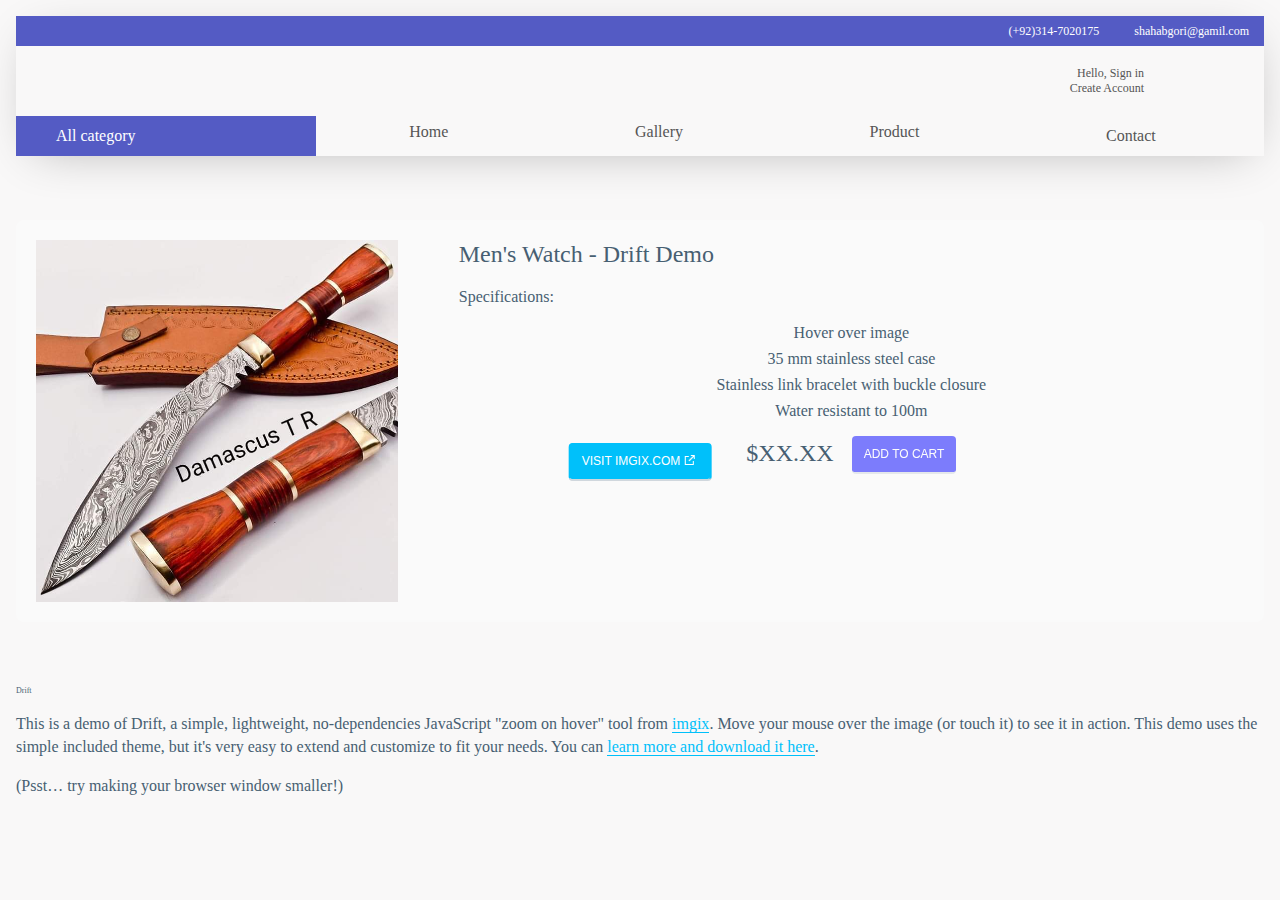
<file: Add tocart3.html>
<!DOCTYPE html>
<html lang="en" >
<head>
  <meta charset="UTF-8">
  <title>CodePen - Drift: Zoom on Hover Demo</title>
  <link rel="stylesheet" href="Add style.css">
  <meta name="viewport" content="width=device-width, initial-scale=1, maximum-scale=1">
<meta http-equiv="Accept-CH" content="DPR, Width, Viewport-Width"><link rel='stylesheet' href='https://s3-us-west-2.amazonaws.com/s.cdpn.io/164071/drift-basic.css'><link rel="stylesheet" href="./style.css">

</head>
<body>




    <header>
        <!-- contact content -->
        <div class="header-content-top">
          <div class="content">
            <span><i class="fas fa-phone-square-alt"></i> (+92)314-7020175</span>
            <span><i class="fas fa-envelope-square"></i>shahabgori@gamil.com</span>
          </div>
        </div>
        <!-- / contact content -->
        <div class="container">
          <!-- logo -->
          <strong class="logo"><i class="fas fa-heart"></i></strong>
          <!-- open nav mobile -->
          <nav class="nav-content">
            <!-- nav -->
            <ul class="nav-content-list">
              <li class="nav-content-item account-login">
                <label class="open-menu-login-account" for="open-menu-login-account">
      
                  <input class="input-menu" id="open-menu-login-account" type="checkbox" name="menu" />
      
                  <i class="fas fa-user-circle"></i><span class="login-text">Hello, Sign in <strong>Create
                      Account</strong></span> <span class="item-arrow"></span>
      
                  <!-- submenu -->
                  
            </li>
            <li class="nav-content-item"><a class="nav-content-link" href="https://www.cupcom.com.br/"><i
                  class="fas fa-heart"></i></a></li>
            <li class="nav-content-item"><a class="nav-content-link" href="https://www.cupcom.com.br/"><i
                  class="fas fa-shopping-cart"></i></a></li>
            <!-- call to action -->
            </ul>
          </nav>
        </div>
        <!-- nav navigation commerce -->
        <div class="nav-container">
          <nav class="all-category-nav">
            <label class="open-menu-all" for="open-menu-all">
              <input class="input-menu-all" id="open-menu-all" type="checkbox" name="menu-open" />
              <span class="all-navigator"><i class="fas fa-bars"></i> <span>All category</span> <i
                  class="fas fa-angle-down"></i>
                <i class="fas fa-angle-up"></i>
              </span>
      
              <ul class="all-category-list">
                <li class="all-category-list-item"><a href="#"
                    class="all-category-list-link">Home<i class="fas fa-angle-right"></i></a>
           
                </li>
                <li class="all-category-list-item"><a href="Gallery.html"
                    class="all-category-list-link">Gallery <i class="fas fa-angle-right"></i></a></li>
                <li class="all-category-list-item"><a href="product.html"
                    class="all-category-list-link">Products<i class="fas fa-angle-right"></i></a></li>
                <li class="all-category-list-item"><a href="contact.html"
                    class="all-category-list-link">Contact<i class="fas fa-angle-right"></i></a></li>
      
      
              </ul>
            </label>
      
          </nav>
          <nav class="featured-category">
            <ul class="nav-row">
              <li class="nav-row-list"><a href="index.html" class="nav-row-list-link">Home</a></li>
              <li class="nav-row-list"><a href="Gallery.html" class="nav-row-list-link">Gallery</a></li>
              <li class="nav-row-list"><a href="product.html" class="nav-row-list-link">Product</a></li>
              <li class="nav-row-list"><a href="contact.html" class="nav-row-list-link">Contact</a></li>
              
            </ul>
          </nav>
        </div>
      </header>
<!-- partial:index.partial.html -->
<section class="content">
  <article class="demo-area">
  <img class="demo-trigger" src="img/FB_IMG_1649052655913.jpg">
  <div class="detail">
   <section>
      <h3>Men's Watch - Drift Demo</h3>
      <p>Specifications:</p>
      <ul>
        <li>Hover over image</li>
        <li>35 mm stainless steel case</li>
        <li>Stainless link bracelet with buckle closure</li>
        <li>Water resistant to 100m</li>
      </ul>
      <h4>$XX.XX <button style="background-color: blue; "><a style="color: white;" href="Whatsapp.html">Add to Cart</button></a></h4>
    </section>
  </div>
  </article>
</section>
<section class="content">
  <article>
     <h1>Drift</h1>
    <p>This is a demo of Drift, a simple, lightweight, no-dependencies JavaScript "zoom on hover" tool from <a href="https://imgix.com">imgix</a>. Move your mouse over the image (or touch it) to see it in action. This demo uses the simple included theme, but it's very easy to extend and customize to fit your needs. You can <a href="https://github.com/imgix/drift">learn more and download it here</a>.</p>
          <p class="responsive-hint">(Psst…&nbsp;try making your browser window smaller!)</p>
     <div class="button-group">
       <a href="https://github.com/imgix/luminous" class="button" target="_blank">View on github</a>
       <a href="https://imgix.com" target="_blank" class="button">Visit imgix.com</a>
    </div>
  </article>





 
<!-- partial -->
  <script src='https://s3-us-west-2.amazonaws.com/s.cdpn.io/164071/Drift.min.js'></script><script  src="./script.js"></script>

</body>
</html>
</file>
<file: Add style.css>
* {
    box-sizing: border-box;
  }
  
  
  body {
    padding: 0;
    margin: 0;
    font-family: "Rubik", sans-serif;
  }
  
  strong {
    padding: 0;
    margin: 0;
  }
  
  label,
  a {
    text-decoration: none;
    color: #555;
  }
  
  ul {
    list-style: none;
    padding: 0;
  }
  
  header {
    box-shadow: 2px 9px 49px -17px rgba(0, 0, 0, 0.3);
  
    top: 0;
    width: 100%;
    z-index: 10;
  }
  
  .header-content-top {
    background: #545bc4;
    height: 30px;
    width: 100%;
  }
  
  .header-content-top .content {
    align-items: center;
    display: flex;
    height: 30px;
    justify-content: flex-end;
    margin: 0 auto;
    max-width: 1300px;
    width: 100%;
  }
  
  .header-content-top .content span {
    color: #fff;
    font-size: 12px;
    margin: 0 15px;
  }
  
  .header-content-top .content span .fas {
    margin-right: 5px;
  }
  
  .container {
    align-items: center;
    display: flex;
    height: 70px;
    justify-content: space-between;
    margin: 0 auto;
    max-width: 1300px;
    padding: 0 15px;
    position: relative;
    width: 100%;
  }
  
  .container .logo {
    color: #545bc4;
    font-size: 40px;
    line-height: 20px;
    padding-right: 15px;
  }
  
  .container .open-search {
    border-radius: 3px;
    flex: auto;
    margin: 0 15px;
    overflow: hidden;
    position: relative;
  }
  
  @media (max-width: 991px) {
    .container .open-search {
      margin: 0;
      position: static;
      text-align: right;
    }
  }
  
  .container .open-search .fa-search {
    display: none;
  }
  
  @media (max-width: 991px) {
    .container .open-search .fa-search {
      display: block;
    }
  }
  
  .container .open-search .input-open-search {
    display: none;
  }
  
  .container .open-search .input-open-search:checked~.search {
    display: block;
  }
  
  @media (max-width: 991px) {
    .container .search {
      display: none;
      position: absolute;
      left: 0;
      top: 70px;
      width: 100%;
      z-index: 999;
    }
  }
  
  .container .search .input-search {
    border-radius: 3px;
    border: 1px solid #e1e1e1;
    height: 40px;
    padding: 0 70px 0 15px;
    width: 100%;
    background: white no-repeat;
    transition: 100ms all linear 0s;
    background-image: linear-gradient(to bottom, rgba(77, 97, 252, 0.63) 0%, #4d61fc 90%), linear-gradient(to bottom, #e1e1e1, #e1e1e1);
    background-size: 0 2px, 100% 1px;
    background-position: 50% 100%, 50% 100%;
    transition: background-size 0.3s cubic-bezier(0.64, 0.09, 0.08, 1);
  }
  
  .container .search .input-search:focus {
    background-size: 100% 2px, 100% 1px;
    outline: none;
  }
  
  .container .search .button-search {
    background: #545bc4;
    border: 0;
    color: #fff;
    cursor: pointer;
    padding: 13px 20px;
    position: absolute;
    right: 0px;
    top: 0px;
  }
  
  .container .search .button-search .fa-search {
    display: block;
  }
  
  .container .nav-content .nav-content-list {
    align-items: center;
    display: flex;
    justify-content: space-between;
    padding: 0 15px;
  }
  
  .container .nav-content .nav-content-list .nav-content-item {
    align-items: center;
    display: flex;
    height: 40px;
    margin: 0 5px;
    position: relative;
    transition: 100ms all linear 0s;
  }
  
  @media (max-width: 991px) {
    .container .nav-content .nav-content-list .nav-content-item {
      padding: 0 5px;
    }
  }
  
  .container .nav-content .nav-content-list .nav-content-item .item-arrow {
    margin-left: 5px;
    position: relative;
    top: -3px;
  }
  
  @media (max-width: 768px) {
    .container .nav-content .nav-content-list .nav-content-item .item-arrow {
      display: none;
    }
  }
  
  .container .nav-content .nav-content-list .nav-content-item .open-menu-login-account {
    align-items: center;
    cursor: pointer;
    display: flex;
    position: relative;
  }
  
  .container .nav-content .nav-content-list .nav-content-item .input-menu {
    display: none;
  }
  
  .container .nav-content .nav-content-list .nav-content-item .input-menu:checked~.login-list {
    display: block;
  }
  
  .container .nav-content .nav-content-list .nav-content-item .login-list {
    background: #fff;
    border-bottom: 3px solid #545bc4;
    border-radius: 3px;
    box-shadow: 2px 9px 49px -17px rgba(0, 0, 0, 0.3);
    display: none;
    overflow: hidden;
    position: absolute;
    right: 0;
    top: 28px;
    transition: 100ms all linear 0s;
    width: 200px;
    z-index: 10;
  }
  
  .container .nav-content .nav-content-list .nav-content-item .login-list .login-list-item {
    padding: 15px 20px;
  }
  
  .container .nav-content .nav-content-list .nav-content-item .login-list .login-list-item:hover {
    background: #545bc4;
  }
  
  .container .nav-content .nav-content-list .nav-content-item .login-list .login-list-item:hover a {
    color: #fff;
  }
  
  .container .nav-content .nav-content-list .nav-content-item:nth-child(2):hover .fas {
    color: #e74c3c;
  }
  
  .container .nav-content .nav-content-list .nav-content-item:hover .fas {
    color: #545bc4;
  }
  
  .container .nav-content .nav-content-list .account-login .login-text {
    align-items: end;
    display: flex;
    flex-direction: column;
    font-size: 12px;
    margin-left: 5px;
  }
  
  @media (max-width: 991px) {
    .container .nav-content .nav-content-list .account-login .login-text {
      display: none;
    }
  }
  
  .container .nav-content .nav-content-list .account-login .login-text strong {
    display: block;
  }
  
  .container .nav-content .nav-content-list .nav-content-link {
    border-radius: 3px;
    font-size: 19px;
    padding: 10px 15px;
    transition: 100ms all linear 0s;
  }
  
  @media (max-width: 991px) {
    .container .nav-content .nav-content-list .nav-content-link {
      padding: 0;
    }
  }
  
  .nav-container {
    align-items: center;
    display: flex;
    margin: 0 auto;
    max-width: 1300px;
    width: 100%;
  }
  
  .nav-container .nav-row {
    align-items: center;
    display: flex;
    height: 40px;
    justify-content: space-between;
    margin: 0;
    padding: 0;
  }
  
  @media (max-width: 991px) {
    .nav-container .nav-row {
      display: none;
    }
  }
  
  .nav-container .nav-row .nav-row-list {
    flex: auto;
  }
  
  .nav-container .nav-row .nav-row-list .nav-row-list-link {
    align-items: center;
    display: flex;
    height: 40px;
    justify-content: center;
    transition: 100ms all linear 0s;
  }
  
  .nav-container .nav-row .nav-row-list .nav-row-list-link:hover {
    background: #e1e1e1;
    width: 100%;
  }
  
  .nav-container .featured-category {
    flex: auto;
    margin: 0 15px 0 0;
  }
  
  @media (max-width: 991px) {
    .nav-container .featured-category {
      display: none;
    }
  }
  
  .nav-container .all-navigator {
    align-items: center;
    background: #545bc4;
    color: #fff;
    display: flex;
    height: 40px;
    padding: 0 25px;
    width: 100%;
  }
  
  @media (max-width: 991px) {
    .nav-container .all-navigator {
      margin-right: 0;
    }
  }
  
  .nav-container .all-navigator .fa-angle-up,
  .nav-container .all-navigator .fa-angle-down {
    position: absolute;
    right: 25px;
  }
  
  .nav-container .all-navigator .fa-angle-up {
    display: none;
  }
  
  .nav-container .all-navigator .fas {
    font-size: 16px;
    margin-right: 0;
  }
  
  .nav-container .all-navigator span {
    margin-left: 15px;
  }
  
  .nav-container .all-category-nav {
    cursor: pointer;
    max-width: 300px;
    position: relative;
    width: 100%;
  }
  
  @media (max-width: 991px) {
    .nav-container .all-category-nav {
      max-width: 100%;
    }
  }
  
  .nav-container .all-category-nav .open-menu-all {
    align-items: center;
    cursor: pointer;
    display: flex;
    position: relative;
  }
  
  .nav-container .all-category-nav .input-menu-all {
    display: none;
  }
  
  .nav-container .all-category-nav .input-menu-all:checked~.all-category-list {
    display: block;
  }
  
  .nav-container .all-category-nav .input-menu-all:checked+.all-navigator .fa-angle-down {
    display: none;
  }
  
  .nav-container .all-category-nav .input-menu-all:checked+.all-navigator .fa-angle-up {
    display: block;
  }
  
  .nav-container .all-category-list {
    background: #fff;
    border-bottom: 3px solid #545bc4;
    box-shadow: 2px 9px 49px -17px rgba(0, 0, 0, 0.3);
    display: none;
    height: auto;
    min-height: 300px;
    padding: 15px 0;
    position: absolute;
    top: 24px;
    width: 300px;
    z-index: 90;
  }
  
  @media (max-width: 991px) {
    .nav-container .all-category-list {
      min-width: 100%;
    }
  }
  
  .nav-container .all-category-list-item:hover {
    display: block;
    background: #545bc4;
  }
  
  .nav-container .all-category-list-item:hover .category-second-list {
    left: 100%;
    opacity: 1;
    visibility: visible;
  }
  
  .nav-container .all-category-list-item:hover .all-category-list-link {
    color: #fff;
  }
  
  .nav-container .all-category-list-link {
    align-items: center;
    display: flex;
    justify-content: space-between;
    padding: 15px;
    transition: 100ms all linear 0s;
  }
  
  .nav-container .category-second-list {
    background: #fff;
    border-bottom: 3px solid #545bc4;
    box-shadow: inset 44px -1px 88px -59px rgba(0, 0, 0, 0.37);
    display: flex;
    height: 322px;
    left: 80%;
    min-height: 297px;
    min-width: 400px;
    opacity: 0;
    position: absolute;
    top: 0;
    transition: 100ms all linear 0s;
    visibility: hidden;
    width: auto;
  }
  
  @media (max-width: 991px) {
    .nav-container .category-second-list {
      display: none;
    }
  }
  
  .nav-container .category-second-list .img-product-menu img {
    max-width: 180px;
  }
  
  .nav-container .category-second-list-ul {
    display: flex;
    flex-direction: column;
    min-width: 400px;
    padding: 0 15px;
  }
  
  .nav-container .category-second-item a {
    align-items: center;
    display: flex;
    justify-content: space-between;
    padding: 15px;
  }
  
  .nav-container .category-second-item:hover {
    background: #545bc4;
  }
  
  .nav-container .category-second-item:hover a {
    color: #fff;
  }
  
  .fa-bars {
    font-size: 28px;
  }
















@import url(https://fonts.googleapis.com/css?family=Roboto:400,500,300);
/* Foreground color for text and UI elements */
/* 20% lighter */
/* 20% darker */
/* Used for borders, dividers, etc. */
/* 10% lighter */
/* 10% darker */
/*--- Inverted Colors ---*/
/* Background color */
/* 10% lighter */
/* 10% darker */
/* Foreground color for text and UI elements */
/* Used for borders, dividers, etc. */
/* 10% lighter */
/* 10% darker */
/*--- Accent Colors ---*/
/* Primary accent color (orange) */
/* 10% lighter */
/* 10% darker */
/* 20% lighter */
/* 20% darker */
/* Secondary accent color (blue) */
/* 10% lighter */
/* 10% darker */
/* 20% lighter */
/* 20% darker */
/* Tertiary accent colors */
/* H:156 S:82 B:89 */
/* 20% lighter */
/* 10% darker */
/* Basic */
body {
    color: #475F72;
    font-family: "Roboto", "Helvetica Neue", "Helvetica", "Arial", "sans";
    font-size: 16px;
    margin: 0 0 0 0;
    text-rendering: optimizeLegibility;
  }

article {
  margin: 2em auto 0 auto;
  max-width: 90em;
}
article > img {
  max-width: 100%;
}
article figure img {
  max-width: 100%;
}

article:first-child {
  margin-top: 0;
}

article:after {
  content: "";
  display: block;
  clear: both;
}

blockquote {
  border-left: solid 4px #6686a0;
  color: #6686a0;
  font-size: 150%;
  font-weight: 400;
  line-height: 1.4;
  margin: 1em;
  max-width: 640px;
  padding: 0 0 0 1em;
  text-indent: 0em;
}

button, a.button {
  align-items: flex-start;
  background-color: #00C0FA;
  border: none;
  border-radius: 4px;
  border-bottom: solid 2px #D0D7DD;
  box-sizing: border-box;
  -moz-box-sizing: border-box;
  color: #FFF;
  display: inline-block;
  font-family: "Roboto", "Helvetica Neue", "Helvetica", "Arial", "sans";
  font-size: 12px;
  line-height: 1;
  margin: 0;
  padding: 12px;
  text-align: center;
  text-decoration: none;
  text-transform: uppercase;
  vertical-align: bottom;
}
button:focus, a.button:focus {
  outline: none;
}
button:hover, a.button:hover {
  background-color: #2ecfff;
  cursor: pointer;
}
button:active, a.button:active {
  background-color: #0099c7;
  outline: none;
}

code {
  color: #6686a0;
  font-family: "Andale Mono", "Menlo", mono;
  padding: 0 0.4em;
  background-color: rgba(125, 144, 160, 0.1);
  border-radius: 3px;
  display: inline-block;
}

figure {
  margin: 2em 0;
  padding: 0;
}
figure figcaption {
  color: #b2bec8;
  font-size: 1em;
  padding-top: 1em;
}

figure:first-child {
  margin-top: 0;
}

footer {
  max-width: 36em;
  margin: 0 auto;
  padding-top: 2em;
  padding-bottom: 2em;
  text-align: center;
}

h1, h2, h3 {
  color: #475F72;
  font-size: 220%;
  font-weight: 500;
  line-height: 1.2;
  text-align: left;
  margin: 0 0 0.25em 0;
}

h2, h3, h4, h5, h6 {
  color: #6686a0;
  font-size: 180%;
  font-weight: 400;
  margin: 0 0 0.5em 0;
}

h3, h4, h5, h6 {
  color: #475F72;
  font-size: 150%;
  margin: 0 0 0.2em 0;
}

hr {
  margin: 2em 0;
  padding: 0;
  border-top: solid 1px rgba(102, 134, 160, 0.1);
}

p {
  margin-bottom: 1em;
  text-align: left;
  color: #475F72;
  line-height: 1.45;
}

p a {
  border-bottom: solid 1px #00C0FA;
  color: #00C0FA;
  text-decoration: none;
}
p a:active {
  background-color: #00C0FA;
  border-bottom: solid 1px #00C0FA;
  color: #FFF;
}
p a:hover {
  border-bottom: dotted 1px #2ecfff;
  color: #2ecfff;
}

section {
  padding: 2em 0 0;
}

ul, ol {
  color: #475F72;
  margin-bottom: 1em;
}
ul li, ol li {
  margin-bottom: 0.5em;
}
ul li:last-child, ol li:last-child {
  margin-bottom: 0;
}

.button-group {
  margin-top: 2em;
  text-align: center;
}

.content {
  margin-top: 2em;
  clear: both;
  padding-left: 1.5em;
  padding-right: 1.5em;
}
@media (min-width: 768px) {
  .content {
    padding-left: 0;
    padding-right: 0;
  }
}

section.content:first-child {
  padding-top: 0;
}

/* Single Line Code View for Imgix URLs*/
.single-line {
  display: block;
  margin: 0;
  padding: 0;
  width: 100%;
  overflow: hidden;
  white-space: nowrap;
  box-sizing: border-box;
  -moz-box-sizing: border-box;
  border-radius: 4px;
  /* Include a Sandbox Button Link */
}
.single-line code {
  font-size: 16px;
  overflow-x: scroll;
  width: 100%;
  word-break: keep-all;
  padding: 1em;
  line-height: 1;
  border-radius: 4px 0 0 4px;
  display: inline-block;
  color: #61daff;
  background: #354b5a;
  box-sizing: border-box;
  -moz-box-sizing: border-box;
  vertical-align: bottom;
}
.single-line.sandbox {
  position: relative;
  padding-right: 4px;
  border-radius: 4px 0 0 4px;
}
.single-line .sandbox-link {
  background: url("https://assets.imgix.net/presskit/imgix-presskit.pdf?page=1&fm=png8&w=48") no-repeat;
  background-color: #F8510F;
  display: block;
  min-height: 46px;
  border-bottom: solid 2px #ce3f06;
  width: 48px;
  text-indent: -9999px;
  position: absolute;
  right: 0;
  border-radius: 0 4px 4px 0;
}

/* Transparent Grids for PNGs and gifs */
.transparency-dark {
  background: #496070;
  background-image: -moz-linear-gradient(45deg, #354651 25%, transparent 25%), -moz-linear-gradient(-45deg, #354651 25%, transparent 25%), -moz-linear-gradient(45deg, transparent 75%, #354651 75%), -moz-linear-gradient(-45deg, transparent 75%, #354651 75%);
  background-image: -webkit-gradient(linear, 0 100%, 100% 0, color-stop(0.25, #354651), color-stop(0.25, rgba(0, 0, 0, 0))), -webkit-gradient(linear, 0 0, 100% 100%, color-stop(0.25, #354651), color-stop(0.25, rgba(0, 0, 0, 0))), -webkit-gradient(linear, 0 100%, 100% 0, color-stop(0.75, rgba(0, 0, 0, 0)), color-stop(0.75, #354651)), -webkit-gradient(linear, 0 0, 100% 100%, color-stop(0.75, rgba(0, 0, 0, 0)), color-stop(0.75, #354651));
  -moz-background-size: 10px 10px;
  background-size: 10px 10px;
  -webkit-background-size: 10px 10px;
  background-position: 0 0, 5px 0, 5px -5px, 0 5px;
}

.transparency-light {
  background: #efefef;
  background-image: -moz-linear-gradient(45deg, #dfdfdf 25%, transparent 25%), -moz-linear-gradient(-45deg, #dfdfdf 25%, transparent 25%), -moz-linear-gradient(45deg, transparent 75%, #dfdfdf 75%), -moz-linear-gradient(-45deg, transparent 75%, #dfdfdf 75%);
  background-image: -webkit-gradient(linear, 0 100%, 100% 0, color-stop(0.25, #dfdfdf), color-stop(0.25, rgba(0, 0, 0, 0))), -webkit-gradient(linear, 0 0, 100% 100%, color-stop(0.25, #dfdfdf), color-stop(0.25, rgba(0, 0, 0, 0))), -webkit-gradient(linear, 0 100%, 100% 0, color-stop(0.75, rgba(0, 0, 0, 0)), color-stop(0.75, #dfdfdf)), -webkit-gradient(linear, 0 0, 100% 100%, color-stop(0.75, rgba(0, 0, 0, 0)), color-stop(0.75, #dfdfdf));
  -moz-background-size: 10px 10px;
  background-size: 10px 10px;
  -webkit-background-size: 10px 10px;
  background-position: 0 0, 5px 0, 5px -5px, 0 5px;
}

.responsive {
  width: 100%;
  text-align: center;
  padding: 20px;
  box-sizing: border-box;
  -moz-box-sizing: border-box;
  border-top: solid 10px #00C0FA;
  color: #00C0FA;
  position: relative;
  line-height: 1.4;
  font-weight: 100;
}

.responsive:before {
  content: "⇄";
  position: absolute;
  right: 20px;
}

.responsive:after {
  font-size: 100%;
  vertical-align: baseline;
  font-weight: 400;
}

/* Wider than desktop */
@media (min-width: 1200px) {
  .responsive {
    border-top: solid 10px #00C0FA;
  }

  .responsive:after {
    content: "Large Desktop";
    font-size: 100%;
  }
}
/* Landscape phone to desktop */
@media (max-width: 1199px) {
  .responsive {
    border-top: solid 10px #2ecfff;
  }

  .responsive:after {
    content: "Desktop";
    font-size: 100%;
  }
}
/* Landscape phone to landscape tablet */
@media (max-width: 979px) {
  .responsive {
    border-top: solid 10px #00C0FA;
  }

  .responsive:after {
    content: "Landscape Tablet";
    font-size: 100%;
  }
}
/* Small desktop */
@media (min-width: 980px) and (max-width: 1199px) {
  .responsive:after {
    content: "Small desktop";
    font-size: 100%;
  }
}
/* Portrait tablet to landscape tablet */
@media (min-width: 768px) and (max-width: 979px) {
  .responsive {
    border-top: solid 10px #0099c7;
  }

  .responsive:after {
    content: "Portrait Tablet";
    font-size: 100%;
  }
}
/* Landscape phone to portrait tablet */
@media (max-width: 767px) {
  .responsive {
    font-size: 14px;
    border-top: solid 10px #0099c7;
  }

  .responsive:after {
    content: "Landscape Phone";
    font-size: 100%;
  }
}
@media (max-width: 480px) {
  .responsive {
    font-size: 12px;
    text-align: left;
    border-top: solid 10px #0099c7;
  }

  .responsive:after {
    content: "Portrait Phone";
  }
}
figure {
  text-align: center;
}

picture {
  text-align: center;
}

.demo-area {
  background: #FAFAFA;
  border-radius: 8px;
  padding: 20px;
}
.demo-area section {
  padding-top: 0;
}

.demo-trigger {
  display: inline-block;
  width: 30%;
  float: left;
}

.detail {
  position: relative;
  width: 65%;
  margin-left: 5%;
  float: left;
}
.detail button {
  vertical-align: middle;
  opacity: 0.5;
  cursor: unset;
  background: #7d90a0;
  margin-left: 1em;
}

@media (max-width: 610px) {
  .detail, .demo-trigger {
    float: none;
  }

  .demo-trigger {
    display: block;
    width: 50%;
    max-width: 200px;
    margin: 0 auto;
  }

  .detail {
    margin: 0;
    width: auto;
  }

  p {
    margin: 0 auto 1em;
  }

  .responsive-hint {
    display: none;
  }

  h3 {
    margin-top: 20px;
  }
}
</file>
<file: style.css>
* {
  box-sizing: border-box;
}


body {
  padding: 0;
  margin: 0;
  font-family: "Rubik", sans-serif;
}

strong {
  padding: 0;
  margin: 0;
}

label,
a {
  text-decoration: none;
  color: #555;
}

ul {
  list-style: none;
  padding: 0;
}

header {
  box-shadow: 2px 9px 49px -17px rgba(0, 0, 0, 0.3);

  top: 0;
  width: 100%;
  z-index: 10;
}

.header-content-top {
  background: #545bc4;
  height: 30px;
  width: 100%;
}

.header-content-top .content {
  align-items: center;
  display: flex;
  height: 30px;
  justify-content: flex-end;
  margin: 0 auto;
  max-width: 1300px;
  width: 100%;
}

.header-content-top .content span {
  color: #fff;
  font-size: 12px;
  margin: 0 15px;
}

.header-content-top .content span .fas {
  margin-right: 5px;
}

.container {
  align-items: center;
  display: flex;
  height: 70px;
  justify-content: space-between;
  margin: 0 auto;
  max-width: 1300px;
  padding: 0 15px;
  position: relative;
  width: 100%;
}

.container .logo {
  color: #545bc4;
  font-size: 40px;
  line-height: 20px;
  padding-right: 15px;
}

.container .open-search {
  border-radius: 3px;
  flex: auto;
  margin: 0 15px;
  overflow: hidden;
  position: relative;
}

@media (max-width: 991px) {
  .container .open-search {
    margin: 0;
    position: static;
    text-align: right;
  }
}

.container .open-search .fa-search {
  display: none;
}

@media (max-width: 991px) {
  .container .open-search .fa-search {
    display: block;
  }
}

.container .open-search .input-open-search {
  display: none;
}

.container .open-search .input-open-search:checked~.search {
  display: block;
}

@media (max-width: 991px) {
  .container .search {
    display: none;
    position: absolute;
    left: 0;
    top: 70px;
    width: 100%;
    z-index: 999;
  }
}

.container .search .input-search {
  border-radius: 3px;
  border: 1px solid #e1e1e1;
  height: 40px;
  padding: 0 70px 0 15px;
  width: 100%;
  background: white no-repeat;
  transition: 100ms all linear 0s;
  background-image: linear-gradient(to bottom, rgba(77, 97, 252, 0.63) 0%, #4d61fc 90%), linear-gradient(to bottom, #e1e1e1, #e1e1e1);
  background-size: 0 2px, 100% 1px;
  background-position: 50% 100%, 50% 100%;
  transition: background-size 0.3s cubic-bezier(0.64, 0.09, 0.08, 1);
}

.container .search .input-search:focus {
  background-size: 100% 2px, 100% 1px;
  outline: none;
}

.container .search .button-search {
  background: #545bc4;
  border: 0;
  color: #fff;
  cursor: pointer;
  padding: 13px 20px;
  position: absolute;
  right: 0px;
  top: 0px;
}

.container .search .button-search .fa-search {
  display: block;
}

.container .nav-content .nav-content-list {
  align-items: center;
  display: flex;
  justify-content: space-between;
  padding: 0 15px;
}

.container .nav-content .nav-content-list .nav-content-item {
  align-items: center;
  display: flex;
  height: 40px;
  margin: 0 5px;
  position: relative;
  transition: 100ms all linear 0s;
}

@media (max-width: 991px) {
  .container .nav-content .nav-content-list .nav-content-item {
    padding: 0 5px;
  }
}

.container .nav-content .nav-content-list .nav-content-item .item-arrow {
  margin-left: 5px;
  position: relative;
  top: -3px;
}

@media (max-width: 768px) {
  .container .nav-content .nav-content-list .nav-content-item .item-arrow {
    display: none;
  }
}

.container .nav-content .nav-content-list .nav-content-item .open-menu-login-account {
  align-items: center;
  cursor: pointer;
  display: flex;
  position: relative;
}

.container .nav-content .nav-content-list .nav-content-item .input-menu {
  display: none;
}

.container .nav-content .nav-content-list .nav-content-item .input-menu:checked~.login-list {
  display: block;
}

.container .nav-content .nav-content-list .nav-content-item .login-list {
  background: #fff;
  border-bottom: 3px solid #545bc4;
  border-radius: 3px;
  box-shadow: 2px 9px 49px -17px rgba(0, 0, 0, 0.3);
  display: none;
  overflow: hidden;
  position: absolute;
  right: 0;
  top: 28px;
  transition: 100ms all linear 0s;
  width: 200px;
  z-index: 10;
}

.container .nav-content .nav-content-list .nav-content-item .login-list .login-list-item {
  padding: 15px 20px;
}

.container .nav-content .nav-content-list .nav-content-item .login-list .login-list-item:hover {
  background: #545bc4;
}

.container .nav-content .nav-content-list .nav-content-item .login-list .login-list-item:hover a {
  color: #fff;
}

.container .nav-content .nav-content-list .nav-content-item:nth-child(2):hover .fas {
  color: #e74c3c;
}

.container .nav-content .nav-content-list .nav-content-item:hover .fas {
  color: #545bc4;
}

.container .nav-content .nav-content-list .account-login .login-text {
  align-items: end;
  display: flex;
  flex-direction: column;
  font-size: 12px;
  margin-left: 5px;
}

@media (max-width: 991px) {
  .container .nav-content .nav-content-list .account-login .login-text {
    display: none;
  }
}

.container .nav-content .nav-content-list .account-login .login-text strong {
  display: block;
}

.container .nav-content .nav-content-list .nav-content-link {
  border-radius: 3px;
  font-size: 19px;
  padding: 10px 15px;
  transition: 100ms all linear 0s;
}

@media (max-width: 991px) {
  .container .nav-content .nav-content-list .nav-content-link {
    padding: 0;
  }
}

.nav-container {
  align-items: center;
  display: flex;
  margin: 0 auto;
  max-width: 1300px;
  width: 100%;
}

.nav-container .nav-row {
  align-items: center;
  display: flex;
  height: 40px;
  justify-content: space-between;
  margin: 0;
  padding: 0;
}

@media (max-width: 991px) {
  .nav-container .nav-row {
    display: none;
  }
}

.nav-container .nav-row .nav-row-list {
  flex: auto;
}

.nav-container .nav-row .nav-row-list .nav-row-list-link {
  align-items: center;
  display: flex;
  height: 40px;
  justify-content: center;
  transition: 100ms all linear 0s;
}

.nav-container .nav-row .nav-row-list .nav-row-list-link:hover {
  background: #e1e1e1;
  width: 100%;
}

.nav-container .featured-category {
  flex: auto;
  margin: 0 15px 0 0;
}

@media (max-width: 991px) {
  .nav-container .featured-category {
    display: none;
  }
}

.nav-container .all-navigator {
  align-items: center;
  background: #545bc4;
  color: #fff;
  display: flex;
  height: 40px;
  padding: 0 25px;
  width: 100%;
}

@media (max-width: 991px) {
  .nav-container .all-navigator {
    margin-right: 0;
  }
}

.nav-container .all-navigator .fa-angle-up,
.nav-container .all-navigator .fa-angle-down {
  position: absolute;
  right: 25px;
}

.nav-container .all-navigator .fa-angle-up {
  display: none;
}

.nav-container .all-navigator .fas {
  font-size: 16px;
  margin-right: 0;
}

.nav-container .all-navigator span {
  margin-left: 15px;
}

.nav-container .all-category-nav {
  cursor: pointer;
  max-width: 300px;
  position: relative;
  width: 100%;
}

@media (max-width: 991px) {
  .nav-container .all-category-nav {
    max-width: 100%;
  }
}

.nav-container .all-category-nav .open-menu-all {
  align-items: center;
  cursor: pointer;
  display: flex;
  position: relative;
}

.nav-container .all-category-nav .input-menu-all {
  display: none;
}

.nav-container .all-category-nav .input-menu-all:checked~.all-category-list {
  display: block;
}

.nav-container .all-category-nav .input-menu-all:checked+.all-navigator .fa-angle-down {
  display: none;
}

.nav-container .all-category-nav .input-menu-all:checked+.all-navigator .fa-angle-up {
  display: block;
}

.nav-container .all-category-list {
  background: #fff;
  border-bottom: 3px solid #545bc4;
  box-shadow: 2px 9px 49px -17px rgba(0, 0, 0, 0.3);
  display: none;
  height: auto;
  min-height: 300px;
  padding: 15px 0;
  position: absolute;
  top: 24px;
  width: 300px;
  z-index: 90;
}

@media (max-width: 991px) {
  .nav-container .all-category-list {
    min-width: 100%;
  }
}

.nav-container .all-category-list-item:hover {
  display: block;
  background: #545bc4;
}

.nav-container .all-category-list-item:hover .category-second-list {
  left: 100%;
  opacity: 1;
  visibility: visible;
}

.nav-container .all-category-list-item:hover .all-category-list-link {
  color: #fff;
}

.nav-container .all-category-list-link {
  align-items: center;
  display: flex;
  justify-content: space-between;
  padding: 15px;
  transition: 100ms all linear 0s;
}

.nav-container .category-second-list {
  background: #fff;
  border-bottom: 3px solid #545bc4;
  box-shadow: inset 44px -1px 88px -59px rgba(0, 0, 0, 0.37);
  display: flex;
  height: 322px;
  left: 80%;
  min-height: 297px;
  min-width: 400px;
  opacity: 0;
  position: absolute;
  top: 0;
  transition: 100ms all linear 0s;
  visibility: hidden;
  width: auto;
}

@media (max-width: 991px) {
  .nav-container .category-second-list {
    display: none;
  }
}

.nav-container .category-second-list .img-product-menu img {
  max-width: 180px;
}

.nav-container .category-second-list-ul {
  display: flex;
  flex-direction: column;
  min-width: 400px;
  padding: 0 15px;
}

.nav-container .category-second-item a {
  align-items: center;
  display: flex;
  justify-content: space-between;
  padding: 15px;
}

.nav-container .category-second-item:hover {
  background: #545bc4;
}

.nav-container .category-second-item:hover a {
  color: #fff;
}

.fa-bars {
  font-size: 28px;
}





/*buttons*/

@import url("https://fonts.googleapis.com/css2?family=Fredoka+One&display=swap");

.buttons-wrapper {
  margin-top: 30px;
}

.btn-style500 {

  padding: 10px 20px;
  border-radius: 5px;
  border-color: #716eef;
  color: #716eef;

}

.btn-style500:hover {
  color: #fff;
  transition-delay: 0.2s;
  animation: ani500 0.6s forwards;
  background: radial-gradient(circle, #716eef 0.2em, transparent 0.3em) 6em 6em/1em 1em, radial-gradient(circle, #716eef 0.2em, transparent 0.3em) 0 0/1em 1em;
}

@keyframes ani500 {
  100% {
    background-size: 2.375em 2.375em, 0.1em 0.1em;
  }
}

.btn-style905 {

  padding: 10px 20px;
  position: relative;
  background-color: #716eef;
  border-width: 5px;
  border-color: #716eef;
  color: #fff;
  box-sizing: border-box;
}

.btn-style905::before {
  width: 120%;
  height: 155%;
  position: absolute;
  top: 50%;
  left: 50%;
  border-radius: 20px;
  border: 1px solid #3936af;
  opacity: 0;
  transform: translate(-50%, -50%) scale(1.1);
  transform-origin: center center;
  transition: all 0.25s;
  content: "";
}

.btn-style905:hover {
  background-color: #3936af;
  border-color: #716eef;
  border-style: inset;
  border-radius: 20px;
}

.btn-style905:hover::before {
  opacity: 1;
  transform: translate(-50%, -50%) scale(1);
}

.btn-style501 {
  padding: 10px 20px;
  background-image: linear-gradient(to right, #a1c4fd 0%, #c2e9fb 51%, #a1c4fd 100%);
  background-size: 200% auto;
  background-position: left top;
  border-color: transparent;
  color: #464646;
}

.btn-style501:hover {
  background-position: right bottom;
  color: #000;
}

.btn-style502 {
  padding: 10px 20px;
  border-color: #716eef;
  color: #fff;
  background: repeating-linear-gradient(40deg, #716eef 0%, #716eef 5%, #fbb8a9 5%, #c15b44 10%);
  text-shadow: 1px 1px 0em #000;
}

.btn-style502:hover {
  background-position: 120px;
  text-shadow: 2px 2px 0.2em #000;
}
















/*Flip Card*/












.slide-content {
  margin: 8px;
  width: 250px;
  height: 140px;
  background-color: lightgray;
  border-radius: 12px;
  overflow: hidden;
  position: relative;
}
img {
  width: 100%;
}
.slid-er {
  height: 156px; /* slide-content height + 2*margin */
  margin: auto;
  overflow: hidden;
  width: 100%;
}
.slid-er .slides {
  display: flex;
}
.slid-er .slide {
  width: 258px; /* slide-content width + margin */
}
.button-container {
  position: absolute;
  top: 0;
  height: 100%;
  width: 100%;
  opacity: 0;
  background-color: rgba(0, 0, 0, 0.4);
  cursor: pointer;
  transition: opacity 0.25s;
}
.button-container:hover {
  opacity: 1;
}
.button-container:hover .button {
  transform: translate(-50%, -50%);
}
.button {
  position: absolute;
  top: 50%;
  left: 50%;
  transform: translate(-50%, calc(-50% + 12px));
  background-color: rgba(0, 0, 0, 0.7);
  transition: all 0.25s;
  padding: 0 8px;
  border-radius: 12px;
  color: white;
  outline: 2px solid transparent;
}
.button:after {
  content: url([data-uri]);
  margin: 0 3px 0 5px;
  filter: invert(1);
}
.button:hover {
  background-color: rgba(0, 0, 0, 0.9);
  outline: 2px solid gray;
}










































@import url("https://fonts.googleapis.com/css?family=Patua+One");

body7 {
  text-align: center;
}

body7 .container7 {
  padding-top: 1%;
  padding-bottom: 4%;
}

body7 h1 {
  margin-top: 4%;
  margin-bottom: 4%;
  font-family: "Patua One", cursive;
}

body7 .box2 {
  max-height: 35rem;
  height: 35rem;
  background-color: #eeeeee;
  background-size: cover;
  background-position: center center;
  transition: all 0.5s ease-in-out;
  display: flex;
  align-content: center;
  justify-content: center;
}

body7 .box2 .hover {
  height: 100%;
  background-color: rgba(0, 0, 0, 0.5);
  opacity: 0;
  display: flex;
  justify-content: center;
  flex-flow: column;
  transition: all 0.5s ease-in-out;
  padding: 2em 2em;
}

body7 .box2 .hover h1 {
  color: #ffffff;
  font-size: 1.8em;
  text-transform: uppercase;
  font-family: "Patua One", cursive;
}

body7 .box2 .hover p {
  color: #ffffff;
}

body7 .box2:hover {
  filter: grayscale(100%);
}

body7 .box2:hover .hover {
  opacity: 1;
  cursor: pointer;
}

body7 .box7 {
  position: relative;
  max-height: 25.5rem;
  height: 25.5rem;
  background-color: #eeeeee;
  display: flex;
  align-content: center;
  justify-content: center;
  overflow: hidden;
}

body7 .box7 .content-hover2 {
  transform: scale(0, 0);
  position: absolute;
  height: 100%;
  width: 100%;
  background-color: #d32222;
  transition: all 0.2s ease-in-out;
  display: flex;
  justify-content: center;
  flex-flow: column;
  padding: 2em 2em;
}

body7 .box7 .content-hover2 h1 {
  color: #fefbfb;
  font-size: 1.5em;
  text-transform: uppercase;
  font-family: "Patua One", cursive;
  font-style: italic;
}

body7 .box7 .content-hover2 p {
  color: #ffffff;
}

body7 .box7 .content-hover3 {
  transform: scale(0, 0);
  position: absolute;
  height: 100%;
  width: 100%;
  background-color: #252525;
  transition: all 0.2s ease-in-out;
  display: flex;
  justify-content: center;
  flex-flow: column;
  padding: 2em 2em;
}

body7 .box7 .content-hover3 h1 {
  color: #ffffff;
  font-size: 1.5em;
  text-transform: uppercase;
  font-family: "Patua One", cursive;
  font-style: italic;
}

body7 .box7 .content-hover3 p {
  color: #ffffff;
}

body7 .box7 .content7 {
  display: flex;
  justify-content: center;
  flex-flow: column;
}

body7 .box7 .content7 img {
  width: 16rem;
}

body7 .box7 .content7 p {
  font-size: 1.2em;
  font-weight: 600;
  text-transform: uppercase;
  margin-top: -2em;
}

body7 .box:hover>.content-hover3,
body7 .box:hover>.content-hover2 {
  transform: scale(1, 1);
  cursor: pointer;
}

body7 .box-tech {
  position: relative;
  max-height: 25.5rem;
  height: 25.5rem;
  background-color: #eeeeee;
  display: flex;
  align-content: center;
  justify-content: center;
  overflow: hidden;
  padding: 2em;
}

body7 .box-tech .content7 {
  display: flex;
  align-content: center;
  justify-content: center;
  flex-flow: column;
  padding-top: 5em;
  transition: all 0.2s ease-in-out;
}

body7 .box-tech .content7 img {
  width: 14rem;
  transition: all 0.2s ease-in-out;
  filter: grayscale(100%) brightness(75%);
}

body7 .box-tech .content7 p {
  font-size: 1.2em;
  font-weight: 700;
  color: #8E8E8E;
  text-transform: uppercase;
  margin-top: 0em;
  transition: all 0.2s ease-in-out;
}

body7 .box-tech .content7 .desc {
  transform: scale(0, 0);
  transition: all 0.2s ease-in-out;
}

body7 .box-tech .content7 .desc .line {
  border-top: 1px solid #000000;
  width: 0px;
  margin-top: 0em;
  margin-bottom: 1em;
  transition: all 0.2s ease-in-out;
}

body7 .box-tech .content7 .desc p {
  font-size: 1em !important;
  font-weight: 600;
  text-transform: none;
  margin-top: 0em;
}

body7 .box-tech:hover .content7 {
  padding-top: 0em;
  cursor: pointer;
}

body7 .box-tech:hover .content7 img {
  width: 60px;
  filter: none;
}

body7 .box-tech:hover .content7 p {
  color: #111111;
}

body7 .box-tech:hover .content7 .desc {
  display: block !important;
  transform: scale(1, 1);
}

body7 .box-tech:hover .content7 .desc .line {
  width: 5.0rem;
}








@import url("https://fonts.googleapis.com/css?family=Roboto+Mono");

* {
  box-sizing: border-box;
  font-weight: normal;
}

body {
  color: rgb(90, 88, 88);
  background: rgb(249, 248, 248);
  text-align: center;
  font-family: "Roboto Mono";
  padding: 1em;
}

h1 {
  font-size: 0.5rem;
}

.flip {
  position: relative;
}

.flip>.front,
.flip>.back {
  display: block;
  transition-timing-function: cubic-bezier(0.175, 0.885, 0.32, 1.275);
  transition-duration: 0.5s;
  transition-property: transform, opacity;
}

.flip>.front {
  transform: rotateY(0deg);
}

.flip>.back {
  position: absolute;
  opacity: 0;
  top: 0px;
  left: 0px;
  width: 100%;
  height: 100%;
  transform: rotateY(-180deg);
}

.flip:hover>.front {
  transform: rotateY(180deg);
}

.flip:hover>.back {
  opacity: 1;
  transform: rotateY(0deg);
}

.flip.flip-vertical>.back {
  transform: rotateX(-180deg);
}

.flip.flip-vertical:hover>.front {
  transform: rotateX(180deg);
}

.flip.flip-vertical:hover>.back {
  transform: rotateX(0deg);
}

.flip {
  position: relative;
  display: inline-block;
  margin-right: 2px;
  margin-bottom: 1em;
  width: 400px;
}

.flip>.front,
.flip>.back {
  display: block;
  color: white;
  width: inherit;
  background-size: 400px 200px, cover !important; 
  background-repeat: no-repeat fixed;
 
  background-position: center !important;
  height: 200px;
  
  background: #595959;
  border-radius: 10px;
}

.flip>.front p,
.flip>.back p {
  font-size: 0.5rem;
  line-height: 160%;
  color: #999;
}

.text-shadow {
  text-shadow: 1px 1px rgba(0, 0, 0, 0.04), 2px 2px rgba(0, 0, 0, 0.04), 3px 3px rgba(0, 0, 0, 0.04), 4px 4px rgba(0, 0, 0, 0.04), 0.125rem 0.125rem rgba(0, 0, 0, 0.04), 6px 6px rgba(0, 0, 0, 0.04), 7px 7px rgba(0, 0, 0, 0.04), 8px 8px rgba(0, 0, 0, 0.04), 9px 9px rgba(0, 0, 0, 0.04), 0.3125rem 0.3125rem rgba(0, 0, 0, 0.04), 11px 11px rgba(0, 0, 0, 0.04), 12px 12px rgba(0, 0, 0, 0.04), 13px 13px rgba(0, 0, 0, 0.04), 14px 14px rgba(0, 0, 0, 0.04), 0.625rem 0.625rem rgba(0, 0, 0, 0.04), 16px 16px rgba(0, 0, 0, 0.04), 17px 17px rgba(0, 0, 0, 0.04), 18px 18px rgba(0, 0, 0, 0.04), 19px 19px rgba(0, 0, 0, 0.04), 1.25rem 1.25rem rgba(0, 0, 0, 0.04);
}
@media (max-width:420px) {
 .flip{
width:260px;

  }

  
}
</file>
